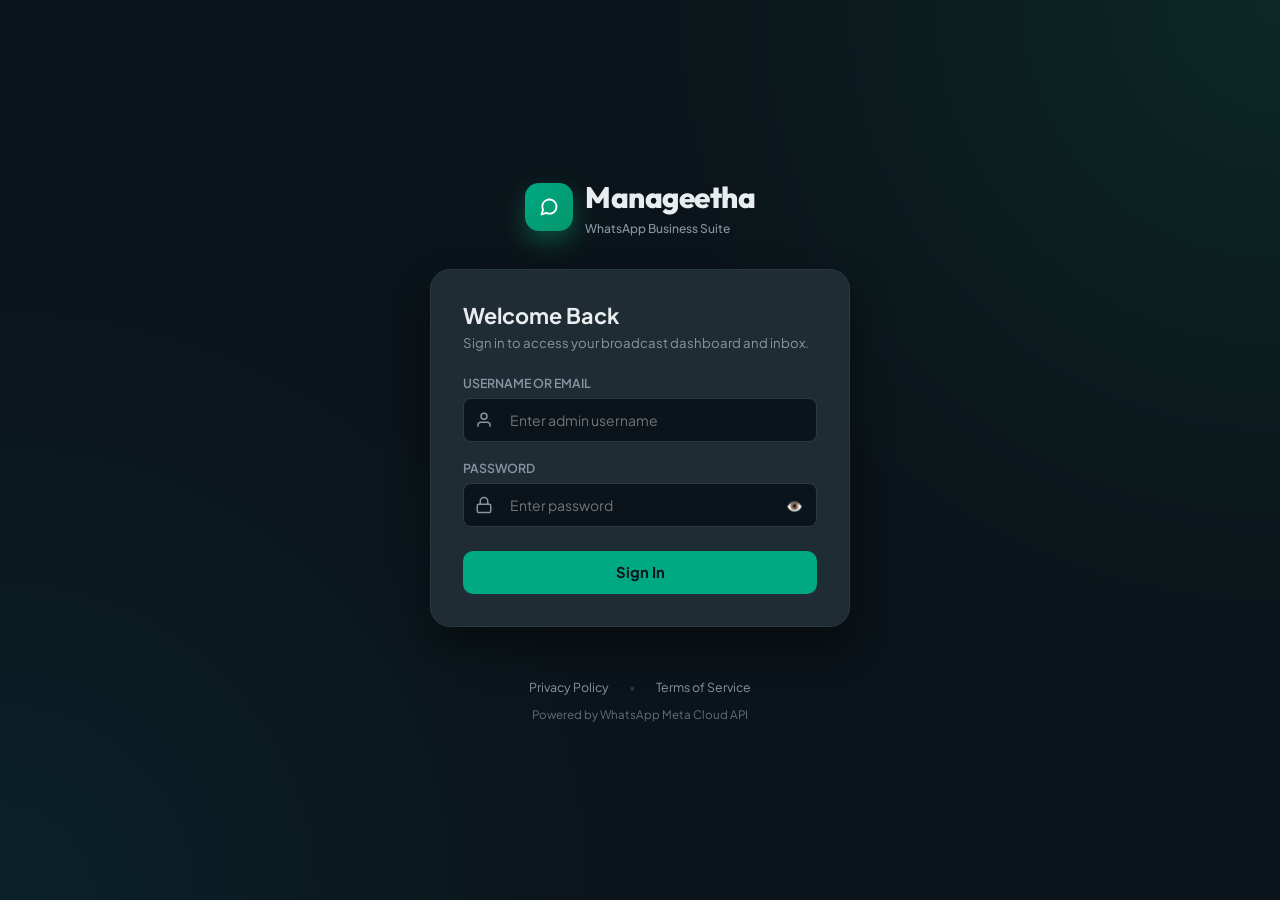
<file: login.html>
<!DOCTYPE html>
<html lang="en" data-theme="dark">
<head>
    <meta charset="UTF-8">
    <meta name="viewport" content="width=device-width, initial-scale=1.0">
    <title>Manageetha - Admin Login</title>
    <link rel="icon" type="image/png" href="/favicon.png">
    <link rel="preconnect" href="https://fonts.googleapis.com">
    <link rel="preconnect" href="https://fonts.gstatic.com" crossorigin>
    <link href="https://fonts.googleapis.com/css2?family=Outfit:wght@400;500;600;700;800&family=Plus+Jakarta+Sans:wght@400;500;600;700&display=swap" rel="stylesheet">
    <link rel="stylesheet" href="/app.css">
    <script>
        // Redirect to main app if already logged in
        if (localStorage.getItem('induio_token')) {
            window.location.href = '/';
        }
    </script>
</head>
<body style="margin: 0; min-height: 100vh; display: flex; align-items: center; justify-content: center; background: radial-gradient(circle at top right, rgba(16, 185, 129, 0.12), transparent 40%), radial-gradient(circle at bottom left, rgba(6, 182, 212, 0.08), transparent 40%), var(--bg-dark); font-family: 'Plus Jakarta Sans', sans-serif; padding: 1.5rem 1rem;">

    <div style="width: 100%; max-width: 420px; display: flex; flex-direction: column; align-items: center;">
        
        <!-- Brand Header Logo -->
        <div style="display: flex; align-items: center; gap: 0.75rem; margin-bottom: 2rem; text-decoration: none;">
            <div style="width: 48px; height: 48px; border-radius: 14px; background: linear-gradient(135deg, var(--primary), #059669); display: flex; align-items: center; justify-content: center; box-shadow: 0 10px 25px rgba(16, 185, 129, 0.35);">
                <svg viewBox="0 0 24 24" width="26" height="26" fill="none" stroke="#ffffff" stroke-width="2.2" stroke-linecap="round" stroke-linejoin="round">
                    <path d="M21 11.5a8.38 8.38 0 0 1-.9 3.8 8.5 8.5 0 0 1-7.6 4.7 8.38 8.38 0 0 1-3.8-.9L3 21l1.9-5.7a8.38 8.38 0 0 1-.9-3.8 8.5 8.5 0 0 1 4.7-7.6 8.38 8.38 0 0 1 3.8-.9h.5a8.48 8.48 0 0 1 8 8v.5z"></path>
                </svg>
            </div>
            <div>
                <h1 style="font-family: 'Outfit', sans-serif; font-size: 1.85rem; font-weight: 800; margin: 0; color: var(--text-main); letter-spacing: -0.5px;">Manageetha</h1>
                <span style="font-size: 0.75rem; color: var(--text-muted); font-weight: 500;">WhatsApp Business Suite</span>
            </div>
        </div>

        <!-- Login Card -->
        <div class="card" style="width: 100%; padding: 2rem; border-radius: 20px; background: var(--bg-card); border: 1px solid var(--border); box-shadow: 0 20px 40px rgba(0, 0, 0, 0.4); backdrop-filter: blur(12px);">
            
            <div style="margin-bottom: 1.5rem;">
                <h2 style="font-size: 1.35rem; font-weight: 700; margin: 0 0 0.35rem 0; color: var(--text-main);">Welcome Back</h2>
                <p style="margin: 0; font-size: 0.825rem; color: var(--text-muted);">Sign in to access your broadcast dashboard and inbox.</p>
            </div>

            <!-- Error Banner -->
            <div id="login-error-banner" style="display: none; padding: 0.65rem 0.85rem; background: rgba(239, 68, 68, 0.12); border: 1px solid rgba(239, 68, 68, 0.3); border-radius: 8px; color: #ef4444; font-size: 0.8rem; margin-bottom: 1.25rem; text-align: left;"></div>

            <!-- Login Form -->
            <form id="login-form">
                <div style="margin-bottom: 1.15rem; text-align: left;">
                    <label style="display: block; font-size: 0.775rem; font-weight: 600; color: var(--text-muted); margin-bottom: 0.4rem;">USERNAME OR EMAIL</label>
                    <div class="input-with-icon">
                        <svg viewBox="0 0 24 24" fill="none" stroke="currentColor" stroke-width="2"><path d="M20 21v-2a4 4 0 0 0-4-4H8a4 4 0 0 0-4 4v2"></path><circle cx="12" cy="7" r="4"></circle></svg>
                        <input type="text" id="login-username" placeholder="Enter admin username" required autocomplete="username">
                    </div>
                </div>

                <div style="margin-bottom: 1.5rem; text-align: left;">
                    <label style="display: block; font-size: 0.775rem; font-weight: 600; color: var(--text-muted); margin-bottom: 0.4rem;">PASSWORD</label>
                    <div class="input-with-icon" style="position: relative;">
                        <svg viewBox="0 0 24 24" fill="none" stroke="currentColor" stroke-width="2"><rect x="3" y="11" width="18" height="11" rx="2" ry="2"></rect><path d="M7 11V7a5 5 0 0 1 10 0v4"></path></svg>
                        <input type="password" id="login-password" placeholder="Enter password" required autocomplete="current-password">
                        <button type="button" id="btn-toggle-password" style="position: absolute; right: 12px; top: 50%; transform: translateY(-50%); background: none; border: none; color: var(--text-muted); cursor: pointer; font-size: 0.85rem; padding: 2px;" title="Toggle Password">👁️</button>
                    </div>
                </div>

                <button type="submit" id="btn-login-submit" class="btn primary" style="width: 100%; justify-content: center; padding: 0.8rem; font-size: 0.925rem; font-weight: 700; border-radius: 10px;">
                    Sign In
                </button>
            </form>
        </div>

        <!-- Privacy & Terms Footer Links below login card -->
        <div style="margin-top: 1.75rem; display: flex; align-items: center; justify-content: center; gap: 1.25rem; font-size: 0.775rem;">
            <a href="#" id="link-login-privacy" style="color: var(--text-muted); text-decoration: none; transition: color 0.2s;">Privacy Policy</a>
            <span style="color: var(--border);">•</span>
            <a href="#" id="link-login-terms" style="color: var(--text-muted); text-decoration: none; transition: color 0.2s;">Terms of Service</a>
        </div>
        
        <div style="margin-top: 0.75rem; font-size: 0.725rem; color: var(--text-muted); opacity: 0.7;">
            Powered by WhatsApp Meta Cloud API
        </div>

    </div>

    <!-- Privacy Policy Modal -->
    <div id="login-privacy-modal" class="modal-overlay hidden" style="z-index: 10000; background: rgba(0,0,0,0.8); backdrop-filter: blur(8px);">
        <div class="modal-content card" style="max-width: 540px; width: 92%; padding: 1.5rem; border-radius: 16px; background: var(--bg-card); border: 1px solid var(--border); text-align: left; max-height: 80vh; overflow-y: auto;">
            <div style="display: flex; justify-content: space-between; align-items: center; margin-bottom: 1rem; border-bottom: 1px solid var(--border); padding-bottom: 0.5rem;">
                <h3 style="margin: 0; color: var(--text-main);">🔒 Privacy Policy</h3>
                <button type="button" id="btn-close-privacy-modal" style="background: none; border: none; color: var(--text-muted); cursor: pointer; font-size: 1.1rem;">✕</button>
            </div>
            <p style="font-size: 0.825rem; color: var(--text-muted); line-height: 1.5;">Manageetha operates as a WhatsApp Cloud API business management suite. All customer contact details, messages, and broadcast lists are stored securely in your private database. We strictly comply with Meta WhatsApp Cloud API policies and data protection guidelines.</p>
        </div>
    </div>

    <!-- Terms of Service Modal -->
    <div id="login-terms-modal" class="modal-overlay hidden" style="z-index: 10000; background: rgba(0,0,0,0.8); backdrop-filter: blur(8px);">
        <div class="modal-content card" style="max-width: 540px; width: 92%; padding: 1.5rem; border-radius: 16px; background: var(--bg-card); border: 1px solid var(--border); text-align: left; max-height: 80vh; overflow-y: auto;">
            <div style="display: flex; justify-content: space-between; align-items: center; margin-bottom: 1rem; border-bottom: 1px solid var(--border); padding-bottom: 0.5rem;">
                <h3 style="margin: 0; color: var(--text-main);">📋 Terms of Service</h3>
                <button type="button" id="btn-close-terms-modal" style="background: none; border: none; color: var(--text-muted); cursor: pointer; font-size: 1.1rem;">✕</button>
            </div>
            <p style="font-size: 0.825rem; color: var(--text-muted); line-height: 1.5;">By accessing this service, you agree to comply with the <a href="https://www.whatsapp.com/legal/business-terms/?lang=en_GB" target="_blank" rel="noopener" style="color: var(--primary); text-decoration: underline;">WhatsApp Business Terms of Service</a>. Messaging must be initiated only with explicit customer consent. Spambot activity and non-compliant broadcasting are strictly prohibited.</p>
        </div>
    </div>

    <script>
        // Password toggle
        const toggleBtn = document.getElementById('btn-toggle-password');
        const passInput = document.getElementById('login-password');
        toggleBtn.addEventListener('click', () => {
            const type = passInput.type === 'password' ? 'text' : 'password';
            passInput.type = type;
            toggleBtn.textContent = type === 'password' ? '👁️' : '🙈';
        });

        // Modals
        const privacyModal = document.getElementById('login-privacy-modal');
        const termsModal = document.getElementById('login-terms-modal');

        document.getElementById('link-login-privacy').addEventListener('click', (e) => {
            e.preventDefault();
            privacyModal.classList.remove('hidden');
        });
        document.getElementById('link-login-terms').addEventListener('click', (e) => {
            e.preventDefault();
            termsModal.classList.remove('hidden');
        });

        document.getElementById('btn-close-privacy-modal').addEventListener('click', () => privacyModal.classList.add('hidden'));
        document.getElementById('btn-close-terms-modal').addEventListener('click', () => termsModal.classList.add('hidden'));

        // Login Submit Form
        document.getElementById('login-form').addEventListener('submit', async (e) => {
            e.preventDefault();
            const username = document.getElementById('login-username').value.trim();
            const password = document.getElementById('login-password').value;
            const errorBanner = document.getElementById('login-error-banner');
            const submitBtn = document.getElementById('btn-login-submit');

            errorBanner.style.display = 'none';
            submitBtn.disabled = true;
            submitBtn.innerHTML = '<span class="spinner"></span> Signing In...';

            try {
                const res = await fetch('/api/auth?action=login', {
                    method: 'POST',
                    headers: { 'Content-Type': 'application/json' },
                    body: JSON.stringify({ username, password })
                });

                const data = await res.json();

                if (data.success) {
                    localStorage.setItem('induio_token', data.token);
                    localStorage.setItem('induio_user', JSON.stringify(data.user));
                    window.location.href = '/';
                } else {
                    errorBanner.textContent = `⚠️ ${data.error || 'Login failed'}`;
                    errorBanner.style.display = 'block';
                }
            } catch (err) {
                errorBanner.textContent = `⚠️ Network Error: ${err.message}`;
                errorBanner.style.display = 'block';
            } finally {
                submitBtn.disabled = false;
                submitBtn.innerHTML = 'Sign In';
            }
        });
    </script>
</body>
</html>
</file>
<file: app.css>
:root {
    --primary: #00a884;
    --primary-dark: #008f6f;
    --primary-light: rgba(0, 168, 132, 0.12);
    --bg-dark: #0b141a;
    --bg-sidebar: #111b21;
    --bg-card: #202c33;
    --bg-chat: #0b141a;
    --bubble-out: #005c4b;
    --bubble-out-text: #e9edef;
    --bubble-in: #202c33;
    --bubble-in-text: #e9edef;
    --text-main: #e9edef;
    --text-muted: #8696a0;
    --border: #2a3942;
    --error: #f15c6d;
    --warning: #f7b928;
    --tick-read: #53bdeb;
    --tick-sent: #8696a0;
    --shadow: 0 4px 16px rgba(0, 0, 0, 0.25);
    --radius: 12px;
}

[data-theme="light"] {
    --primary: #00a884;
    --primary-dark: #008f6f;
    --primary-light: rgba(0, 168, 132, 0.08);
    --bg-dark: #f0f2f5;
    --bg-sidebar: #ffffff;
    --bg-card: #ffffff;
    --bg-chat: #efeae2;
    --bubble-out: #d9fdd3;
    --bubble-out-text: #111b21;
    --bubble-in: #ffffff;
    --bubble-in-text: #111b21;
    --text-main: #111b21;
    --text-muted: #667781;
    --border: #e9edef;
    --error: #ea0038;
    --warning: #e69500;
    --tick-read: #53bdeb;
    --tick-sent: #667781;
    --shadow: 0 2px 10px rgba(0, 0, 0, 0.06);
    color-scheme: light;
}

* {
    box-sizing: border-box;
    margin: 0;
    padding: 0;
    font-family: 'Plus Jakarta Sans', -apple-system, BlinkMacSystemFont, "Segoe UI", Roboto, sans-serif;
}

body {
    background: var(--bg-dark);
    color: var(--text-main);
    height: 100vh;
    overflow: hidden;
    transition: background 0.25s ease, color 0.25s ease;
}

/* Base SVG sizing reset - prevents massive icon explosion */
svg {
    width: 20px;
    height: 20px;
    flex-shrink: 0;
}

/* Custom Scrollbar */
::-webkit-scrollbar {
    width: 6px;
    height: 6px;
}

::-webkit-scrollbar-track {
    background: transparent;
}

::-webkit-scrollbar-thumb {
    background: var(--border);
    border-radius: 4px;
}

::-webkit-scrollbar-thumb:hover {
    background: var(--text-muted);
}

.layout {
    display: flex;
    height: 100vh;
}

/* Sidebar Navigation */
.sidebar {
    width: 260px;
    background: var(--bg-sidebar);
    border-right: 1px solid var(--border);
    padding: 1.5rem 1rem;
    display: flex;
    flex-direction: column;
    flex-shrink: 0;
    z-index: 20;
}

.sidebar-header {
    display: flex;
    justify-content: space-between;
    align-items: center;
    margin-bottom: 2rem;
    padding: 0 0.5rem;
}

.logo {
    display: flex;
    align-items: center;
    gap: 0.75rem;
}

.logo-icon {
    width: 34px;
    height: 34px;
    border-radius: 10px;
    background: linear-gradient(135deg, #25D366, #128C7E);
    padding: 3px;
    display: flex;
    align-items: center;
    justify-content: center;
    box-shadow: 0 4px 12px rgba(37, 211, 102, 0.3);
}

.logo-icon img {
    width: 100%;
    height: 100%;
    object-fit: cover;
    border-radius: 7px;
}

.logo-text {
    font-size: 1.35rem;
    font-weight: 700;
    color: var(--text-main);
    letter-spacing: -0.5px;
}

.icon-btn {
    background: transparent;
    border: none;
    color: var(--text-muted);
    width: 36px;
    height: 36px;
    border-radius: 8px;
    display: flex;
    align-items: center;
    justify-content: center;
    cursor: pointer;
    transition: all 0.2s;
}

.icon-btn svg {
    width: 20px;
    height: 20px;
}

.icon-btn:hover {
    background: var(--primary-light);
    color: var(--primary);
}

[data-theme="dark"] .theme-icon-light {
    display: none;
}

[data-theme="dark"] .theme-icon-dark {
    display: block;
}

[data-theme="light"] .theme-icon-light {
    display: block;
}

[data-theme="light"] .theme-icon-dark {
    display: none;
}

.mobile-only {
    display: none;
}

#sidebar-nav {
    display: flex;
    flex-direction: column;
    gap: 0.35rem;
    flex: 1;
}

.nav-item {
    display: flex;
    align-items: center;
    gap: 0.85rem;
    padding: 0.75rem 1rem;
    color: var(--text-muted);
    text-decoration: none;
    border-radius: 10px;
    font-weight: 500;
    font-size: 0.925rem;
    transition: all 0.2s ease;
    position: relative;
}

.nav-item svg {
    width: 20px;
    height: 20px;
    flex-shrink: 0;
}

.nav-item:hover {
    background: var(--primary-light);
    color: var(--text-main);
}

.nav-item.active {
    background: var(--primary-light);
    color: var(--primary);
    font-weight: 600;
}

.nav-item.active::before {
    content: '';
    position: absolute;
    left: 0;
    top: 20%;
    bottom: 20%;
    width: 4px;
    background: var(--primary);
    border-radius: 0 4px 4px 0;
}

.badge-count {
    margin-left: auto;
    background: var(--primary);
    color: #0b141a;
    font-size: 0.725rem;
    font-weight: 700;
    padding: 0.15rem 0.5rem;
    border-radius: 12px;
}

.sidebar-footer {
    padding-top: 1rem;
    border-top: 1px solid var(--border);
}

.system-status {
    display: flex;
    align-items: center;
    gap: 0.5rem;
    font-size: 0.75rem;
    color: var(--text-muted);
    padding: 0.5rem;
}

.status-dot {
    width: 8px;
    height: 8px;
    border-radius: 50%;
    background: #10b981;
    box-shadow: 0 0 8px #10b981;
}

/* Main Content */
.content {
    flex: 1;
    overflow-y: auto;
    padding: 2rem 2.5rem;
}

.view {
    display: none;
    animation: fadeIn 0.25s ease-out;
}

.view.active {
    display: block;
}

@keyframes fadeIn {
    from {
        opacity: 0;
        transform: translateY(6px);
    }

    to {
        opacity: 1;
        transform: translateY(0);
    }
}

.page-header {
    display: flex;
    justify-content: space-between;
    align-items: flex-end;
    margin-bottom: 2rem;
}

.page-header h1 {
    font-size: 1.75rem;
    font-weight: 700;
    letter-spacing: -0.5px;
}

.page-header .subtitle {
    color: var(--text-muted);
    font-size: 0.9rem;
    margin-top: 0.25rem;
}

.header-actions {
    display: flex;
    gap: 0.75rem;
}

/* Cards & Widgets */
.card {
    background: var(--bg-card);
    border-radius: var(--radius);
    padding: 1.5rem;
    border: 1px solid var(--border);
    box-shadow: var(--shadow);
    margin-bottom: 1.5rem;
}

/* Stats Grid */
.stats-grid {
    display: grid;
    grid-template-columns: repeat(auto-fit, minmax(220px, 1fr));
    gap: 1.25rem;
    margin-bottom: 1.75rem;
}

.stat-card {
    display: flex;
    align-items: center;
    gap: 1.25rem;
    padding: 1.25rem 1.5rem;
    margin-bottom: 0;
    transition: transform 0.2s, border-color 0.2s;
}

.stat-card:hover {
    transform: translateY(-2px);
    border-color: var(--primary);
}

.stat-icon {
    width: 48px;
    height: 48px;
    border-radius: 12px;
    display: flex;
    align-items: center;
    justify-content: center;
    flex-shrink: 0;
}

.stat-icon svg {
    width: 24px;
    height: 24px;
}

.icon-emerald {
    background: rgba(16, 185, 129, 0.15);
    color: #10b981;
}

.icon-teal {
    background: rgba(20, 184, 166, 0.15);
    color: #14b8a6;
}

.icon-blue {
    background: rgba(59, 130, 246, 0.15);
    color: #3b82f6;
}

.stat-info h3 {
    font-size: 0.8rem;
    color: var(--text-muted);
    font-weight: 500;
    text-transform: uppercase;
    letter-spacing: 0.5px;
}

.stat-info p {
    font-size: 1.75rem;
    font-weight: 700;
    margin-top: 0.2rem;
    color: var(--text-main);
}

/* Dashboard Widgets */
.dashboard-widgets {
    display: grid;
    grid-template-columns: repeat(auto-fit, minmax(320px, 1fr));
    gap: 1.5rem;
}

.widget-header {
    display: flex;
    justify-content: space-between;
    align-items: center;
    margin-bottom: 1.25rem;
    padding-bottom: 0.75rem;
    border-bottom: 1px solid var(--border);
}

.widget-header h3 {
    font-size: 1rem;
    font-weight: 600;
}

.dash-list {
    display: flex;
    flex-direction: column;
    gap: 0.75rem;
}

.dash-list-item {
    background: var(--bg-dark);
    padding: 0.85rem 1rem;
    border-radius: 8px;
    font-size: 0.875rem;
    border: 1px solid var(--border);
    display: flex;
    align-items: center;
    gap: 0.85rem;
    cursor: pointer;
    transition: background 0.2s;
}

.dash-list-item:hover {
    background: var(--primary-light);
}

.dash-list-item .avatar-mini {
    width: 36px;
    height: 36px;
    border-radius: 50%;
    background: var(--primary-dark);
    color: #fff;
    display: flex;
    align-items: center;
    justify-content: center;
    font-weight: 600;
    font-size: 0.85rem;
    flex-shrink: 0;
}

.dash-list-item-content strong {
    display: block;
    color: var(--text-main);
    font-size: 0.875rem;
}

.dash-list-item-content p {
    color: var(--text-muted);
    font-size: 0.775rem;
    margin-top: 0.15rem;
}

.dash-media-grid {
    display: grid;
    grid-template-columns: repeat(2, 1fr);
    gap: 0.75rem;
}

.dash-media-card {
    height: 95px;
    border-radius: 8px;
    overflow: hidden;
    background: #000;
    border: 1px solid var(--border);
    position: relative;
}

.dash-media-card img,
.dash-media-card video {
    width: 100%;
    height: 100%;
    object-fit: cover;
}

/* Buttons */
.btn {
    display: inline-flex;
    align-items: center;
    justify-content: center;
    gap: 0.5rem;
    padding: 0.65rem 1.25rem;
    border: none;
    border-radius: 8px;
    font-size: 0.875rem;
    font-weight: 600;
    cursor: pointer;
    transition: all 0.2s ease;
    text-decoration: none;
}

.btn.primary {
    background: var(--primary);
    color: #0b141a;
}

.btn.primary:hover {
    background: var(--primary-dark);
    color: #ffffff;
}

.btn.secondary {
    background: transparent;
    border: 1px solid var(--border);
    color: var(--text-main);
}

.btn.secondary:hover {
    background: var(--primary-light);
    border-color: var(--primary);
}

.btn.danger {
    background: rgba(241, 92, 109, 0.12);
    color: var(--error);
    border: 1px solid transparent;
}

.btn.danger:hover {
    background: var(--error);
    color: #fff;
}

.btn.sm {
    padding: 0.35rem 0.75rem;
    font-size: 0.775rem;
}

.btn.icon-only {
    padding: 0.4rem;
    min-width: 32px;
    height: 32px;
}

.btn.icon-btn-round {
    width: 44px;
    height: 44px;
    border-radius: 50%;
    padding: 0;
    flex-shrink: 0;
    background: var(--primary);
    color: #ffffff;
    display: flex;
    align-items: center;
    justify-content: center;
    box-shadow: 0 3px 10px rgba(0, 168, 132, 0.35);
    transition: transform 0.2s ease, background 0.2s ease;
    border: none;
}

.btn.icon-btn-round svg {
    width: 20px;
    height: 20px;
    color: #ffffff;
    stroke: #ffffff;
    fill: none;
}

.btn.icon-btn-round:hover {
    transform: scale(1.08);
    background: var(--primary-dark);
}

.btn:disabled {
    opacity: 0.6;
    cursor: not-allowed;
}

.w-full {
    width: 100%;
}

/* Form Controls */
.form-inline {
    display: flex;
    gap: 1rem;
    align-items: center;
    flex-wrap: wrap;
}

.input-with-icon {
    position: relative;
    display: flex;
    align-items: center;
}

.input-with-icon svg {
    position: absolute;
    left: 12px;
    width: 18px !important;
    height: 18px !important;
    color: var(--text-muted);
    pointer-events: none;
}

.input-with-icon input {
    padding-left: 2.85rem !important;
}

.flex-1 {
    flex: 1;
    min-width: 220px;
}

input:not([type="radio"]):not([type="checkbox"]),
select,
textarea {
    width: 100%;
    padding: 0.75rem 1rem;
    border-radius: 8px;
    border: 1px solid var(--border);
    background: var(--bg-dark);
    color: var(--text-main);
    font-size: 0.875rem;
    outline: none;
    transition: border-color 0.2s;
    box-sizing: border-box;
}

select {
    appearance: auto;
    height: 42px;
}

input[type="radio"],
input[type="checkbox"] {
    width: 18px !important;
    height: 18px !important;
    min-width: 18px !important;
    min-height: 18px !important;
    max-width: 18px !important;
    max-height: 18px !important;
    padding: 0 !important;
    margin: 0 !important;
    flex-shrink: 0 !important;
    cursor: pointer;
    accent-color: var(--primary) !important;
    border: none !important;
    background: transparent !important;
    box-shadow: none !important;
}

input:focus,
select:focus,
textarea:focus {
    border-color: var(--primary);
}

.form-group {
    margin-bottom: 1.25rem;
}

.form-group label {
    display: block;
    margin-bottom: 0.5rem;
    font-size: 0.85rem;
    font-weight: 600;
    color: var(--text-muted);
}

/* Toolbar & Search Box */
.toolbar-card {
    padding: 1rem 1.25rem;
    display: flex;
    justify-content: space-between;
    align-items: center;
    gap: 1rem;
    flex-wrap: wrap;
}

.search-box {
    position: relative;
    display: flex;
    align-items: center;
    flex: 1;
    min-width: 220px;
}

.search-box svg {
    position: absolute;
    left: 12px;
    width: 18px !important;
    height: 18px !important;
    color: var(--text-muted);
    pointer-events: none;
}

.search-box input {
    padding-left: 2.85rem !important;
    background: var(--bg-dark);
}

.search-box.sm input {
    padding: 0.5rem 1rem 0.5rem 2.85rem !important;
    font-size: 0.825rem;
}

.pagination-area {
    display: flex;
    align-items: center;
    gap: 1rem;
}

.pagination-info {
    font-size: 0.85rem;
    color: var(--text-muted);
}

.pagination-controls {
    display: flex;
    gap: 0.4rem;
}

/* Table Styling */
.table-responsive {
    overflow-x: auto;
    width: 100%;
}

table {
    width: 100%;
    border-collapse: collapse;
    min-width: 600px;
}

th,
td {
    padding: 1rem 1.25rem;
    text-align: left;
    border-bottom: 1px solid var(--border);
    vertical-align: middle;
}

th {
    font-weight: 600;
    color: var(--text-muted);
    font-size: 0.8rem;
    text-transform: uppercase;
    letter-spacing: 0.5px;
}

td {
    font-size: 0.875rem;
}

tr:hover td {
    background: rgba(0, 168, 132, 0.03);
}

.user-cell {
    display: flex;
    align-items: center;
    gap: 0.85rem;
}

.user-avatar {
    width: 36px;
    height: 36px;
    border-radius: 50%;
    background: linear-gradient(135deg, var(--primary), var(--primary-dark));
    color: #ffffff;
    font-weight: 700;
    font-size: 0.85rem;
    display: flex;
    align-items: center;
    justify-content: center;
    flex-shrink: 0;
}

/* Templates Grid & Cards */
.grid {
    display: grid;
    grid-template-columns: repeat(auto-fill, minmax(280px, 1fr));
    gap: 1.25rem;
}

.template-card {
    background: var(--bg-card);
    border: 1px solid var(--border);
    padding: 1.25rem;
    border-radius: var(--radius);
    box-shadow: var(--shadow);
    transition: transform 0.2s, border-color 0.2s;
    display: flex;
    flex-direction: column;
    justify-content: space-between;
}

.template-card:hover {
    transform: translateY(-2px);
    border-color: var(--primary);
}

.template-card h4 {
    color: var(--primary);
    font-size: 0.95rem;
    margin-bottom: 0.5rem;
    word-break: break-word;
    overflow-wrap: break-word;
    line-height: 1.35;
}

.template-card .lang {
    font-size: 0.725rem;
    font-weight: 600;
    color: var(--text-muted);
    background: var(--bg-dark);
    padding: 0.2rem 0.6rem;
    border-radius: 4px;
    display: inline-block;
    margin-bottom: 0.5rem;
}

/* Custom Select Dropdown */
.custom-select {
    position: relative;
    width: 100%;
}

.select-box {
    padding: 0.75rem 1rem;
    border-radius: 8px;
    border: 1px solid var(--border);
    background: var(--bg-dark);
    cursor: pointer;
    color: var(--text-main);
    font-size: 0.875rem;
    display: flex;
    align-items: center;
    justify-content: space-between;
}

.select-box::after {
    content: '▾';
    font-size: 0.85rem;
    color: var(--text-muted);
}

.options-container {
    display: none;
    flex-direction: column;
    position: absolute;
    top: calc(100% + 4px);
    left: 0;
    right: 0;
    background: var(--bg-card);
    border: 1px solid var(--border);
    border-radius: 8px;
    z-index: 999;
    max-height: 520px;
    overflow: hidden;
    box-shadow: 0 14px 28px rgba(0, 0, 0, 0.4), 0 10px 10px rgba(0, 0, 0, 0.3);
}

.options-container.active {
    display: flex;
}

#bc-target-list {
    max-height: 240px;
    min-height: 120px;
    overflow-y: auto;
    overflow-x: hidden;
    flex: 1;
}

.option-item {
    display: flex;
    align-items: center;
    justify-content: space-between;
    gap: 0.6rem;
    padding: 0.55rem 0.85rem;
    font-size: 0.85rem;
    cursor: pointer;
    color: var(--text-main);
    border-bottom: 1px solid rgba(255, 255, 255, 0.05);
    transition: background 0.15s ease;
}

.option-item:hover {
    background: var(--primary-light);
}

.select-all-item {
    border-bottom: 1px solid var(--border);
    background: var(--bg-card);
    flex-shrink: 0;
}

.select-all-item strong {
    flex: 1;
    font-size: 0.825rem;
    color: var(--text-main);
}

.bc-customer-row {
    display: flex;
    align-items: center;
    justify-content: space-between;
    gap: 0.6rem;
    padding: 0.5rem 0.85rem;
}

.bc-cust-left {
    display: flex;
    align-items: center;
    gap: 0.5rem;
    flex: 1;
    min-width: 0;
}

.bc-cust-cb {
    width: 16px;
    height: 16px;
    accent-color: var(--primary);
    cursor: pointer;
    flex: none !important;
    flex-shrink: 0 !important;
    margin: 0;
}

.bc-sr-badge {
    font-family: ui-monospace, SFMono-Regular, Menlo, Monaco, Consolas, monospace;
    font-size: 0.72rem;
    font-weight: 700;
    color: var(--primary);
    background: rgba(0, 168, 132, 0.12);
    border: 1px solid rgba(0, 168, 132, 0.3);
    border-radius: 4px;
    padding: 1px 6px;
    min-width: 36px;
    height: 22px;
    display: inline-flex;
    align-items: center;
    justify-content: center;
    flex: none !important;
    flex-shrink: 0 !important;
    flex-grow: 0 !important;
    width: auto !important;
    box-sizing: border-box;
    white-space: nowrap;
}

.bc-cust-meta {
    display: flex;
    align-items: baseline;
    gap: 0.35rem;
    flex: 1;
    min-width: 0;
    overflow: hidden;
}

.bc-cust-name {
    font-weight: 600;
    color: var(--text-main);
    font-size: 0.825rem;
    white-space: nowrap;
    overflow: hidden;
    text-overflow: ellipsis;
    flex: 0 1 auto;
}

.bc-cust-phone {
    font-size: 0.75rem;
    color: var(--text-muted);
    font-family: ui-monospace, SFMono-Regular, monospace;
    white-space: nowrap;
    flex: none !important;
    flex-shrink: 0 !important;
}

.bc-target-footer {
    padding: 0.5rem 0.75rem;
    background: var(--bg-sidebar);
    border-top: 1px solid var(--border);
    display: flex;
    justify-content: space-between;
    align-items: center;
    flex-shrink: 0;
}

/* Broadcast File Dropzone */
.file-dropzone {
    border: 2px dashed var(--border);
    border-radius: 8px;
    padding: 1.5rem;
    text-align: center;
    cursor: pointer;
    color: var(--text-muted);
    transition: all 0.2s;
    display: flex;
    flex-direction: column;
    align-items: center;
    gap: 0.5rem;
}

.file-dropzone svg {
    width: 32px;
    height: 32px;
    color: var(--primary);
}

.file-dropzone:hover {
    border-color: var(--primary);
    background: var(--primary-light);
}

.status-banner {
    margin-top: 1rem;
    font-size: 0.875rem;
    font-weight: 600;
}

/* WhatsApp Inbox Layout */
.inbox-wrapper {
    display: flex;
    height: calc(100vh - 120px);
    gap: 1rem;
    margin-top: -0.5rem;
}

.inbox-sidebar-panel {
    width: 340px;
    background: var(--bg-sidebar);
    border-radius: var(--radius);
    border: 1px solid var(--border);
    display: flex;
    flex-direction: column;
    overflow: hidden;
    flex-shrink: 0;
}

.inbox-sidebar-header {
    padding: 1rem 1.25rem;
    border-bottom: 1px solid var(--border);
}

.inbox-sidebar-header h2 {
    font-size: 1.25rem;
    font-weight: 700;
    margin-bottom: 0.75rem;
}

.inbox-contacts-list {
    flex: 1;
    overflow-y: auto;
}

.inbox-contact-card {
    display: flex;
    align-items: center;
    gap: 1rem;
    padding: 0.85rem 1.25rem;
    border-bottom: 1px solid var(--border);
    cursor: pointer;
    transition: background 0.2s;
}

.inbox-contact-card:hover,
.inbox-contact-card.active {
    background: var(--primary-light);
}

.inbox-contact-card .contact-avatar {
    width: 44px;
    height: 44px;
    border-radius: 50%;
    background: linear-gradient(135deg, #10b981, #047857);
    color: #ffffff;
    font-weight: 700;
    font-size: 1.1rem;
    display: flex;
    align-items: center;
    justify-content: center;
    flex-shrink: 0;
}

.inbox-contact-card .contact-details {
    flex: 1;
    min-width: 0;
}

.inbox-contact-card .contact-name {
    font-weight: 600;
    font-size: 0.925rem;
    color: var(--text-main);
    white-space: nowrap;
    overflow: hidden;
    text-overflow: ellipsis;
}

.inbox-contact-card .contact-phone {
    font-size: 0.775rem;
    color: var(--text-muted);
    margin-top: 0.15rem;
}

.inbox-chat-panel {
    flex: 1;
    display: flex;
    flex-direction: column;
    padding: 0;
    overflow: hidden;
    margin-bottom: 0;
}

.chat-header-bar {
    padding: 0.65rem 1rem;
    background: var(--bg-sidebar);
    border-bottom: 1px solid var(--border);
    display: flex;
    align-items: center;
    gap: 0.65rem;
}

.chat-header-bar .chat-avatar {
    width: 36px;
    height: 36px;
    border-radius: 50%;
    background: var(--primary);
    color: #0b141a;
    font-weight: 700;
    font-size: 0.9rem;
    display: flex;
    align-items: center;
    justify-content: center;
    flex-shrink: 0;
}

.chat-header-info {
    flex: 1;
    min-width: 0;
}

.chat-title-row {
    display: flex;
    align-items: center;
    gap: 0.4rem;
    flex-wrap: wrap;
}

.chat-header-info h3 {
    font-size: 0.925rem;
    font-weight: 600;
    white-space: nowrap;
    overflow: hidden;
    text-overflow: ellipsis;
    margin: 0;
}

.chat-header-info p {
    font-size: 0.725rem;
    color: var(--text-muted);
    white-space: nowrap;
    overflow: hidden;
    text-overflow: ellipsis;
    margin: 0.1rem 0 0 0;
}

.chat-menu-container {
    position: relative;
    margin-left: auto;
    flex-shrink: 0;
}

.chat-dropdown-menu {
    position: absolute;
    top: calc(100% + 6px);
    right: 0;
    background: var(--bg-sidebar);
    border: 1px solid var(--border);
    border-radius: 8px;
    box-shadow: 0 4px 16px rgba(0, 0, 0, 0.3);
    z-index: 1000;
    min-width: 170px;
    padding: 0.35rem 0;
    display: flex;
    flex-direction: column;
}

.chat-dropdown-menu.hidden {
    display: none;
}

.chat-dropdown-menu .dropdown-item {
    display: flex;
    align-items: center;
    width: 100%;
    padding: 0.6rem 0.85rem;
    background: transparent;
    border: none;
    color: var(--text-main);
    font-size: 0.825rem;
    font-weight: 500;
    cursor: pointer;
    text-align: left;
    transition: background 0.15s ease;
}

.chat-dropdown-menu .dropdown-item:hover {
    background: var(--bg-hover);
    color: var(--primary);
}

.window-badge {
    font-size: 0.725rem;
    font-weight: 600;
    padding: 0.25rem 0.65rem;
    border-radius: 12px;
    transition: all 0.2s ease;
    display: inline-flex;
    align-items: center;
    line-height: 1.2;
}

.window-badge.active {
    background: rgba(16, 185, 129, 0.15);
    color: #10b981;
    border: 1px solid rgba(16, 185, 129, 0.3);
}

.window-badge.expired {
    background: rgba(239, 68, 68, 0.15);
    color: #ef4444;
    border: 1px solid rgba(239, 68, 68, 0.3);
}

.chat-messages-body {
    flex: 1;
    overflow-y: auto;
    padding: 1.5rem;
    background: var(--bg-chat);
    display: flex;
    flex-direction: column;
    gap: 0.75rem;
}

/* WhatsApp Message Bubbles */
.msg-row {
    display: flex;
    flex-direction: column;
    margin-bottom: 0.25rem;
}

.msg-row.outbound {
    align-items: flex-end;
}

.msg-row.inbound {
    align-items: flex-start;
}

.message-bubble {
    max-width: 65%;
    padding: 0.65rem 1rem;
    border-radius: 12px;
    font-size: 0.9rem;
    line-height: 1.45;
    position: relative;
    word-break: break-word;
    box-shadow: 0 1px 2px rgba(0, 0, 0, 0.15);
}

.message-bubble.outbound {
    background: var(--bubble-out);
    color: var(--bubble-out-text);
    border-bottom-right-radius: 2px;
}

.message-bubble.inbound {
    background: var(--bubble-in);
    color: var(--bubble-in-text);
    border-bottom-left-radius: 2px;
    border: 1px solid var(--border);
}

.msg-meta {
    display: flex;
    align-items: center;
    justify-content: flex-end;
    gap: 0.35rem;
    margin-top: 0.25rem;
    font-size: 0.68rem;
    color: var(--text-muted);
}

.tick-icon {
    font-weight: bold;
}

.tick-read {
    color: var(--tick-read);
}

.tick-sent {
    color: var(--tick-sent);
}

/* WhatsApp Template Message Bubbles in Inbox */
.message-bubble.chat-tpl-bubble {
    max-width: 80%;
    padding: 0;
    overflow: hidden;
    border-radius: 12px;
    display: flex;
    flex-direction: column;
}

@media (min-width: 768px) {
    .message-bubble.chat-tpl-bubble {
        max-width: 420px;
    }
}

.chat-tpl-badge {
    display: flex;
    align-items: center;
    gap: 0.35rem;
    padding: 0.35rem 0.75rem;
    font-size: 0.68rem;
    font-weight: 600;
    text-transform: uppercase;
    letter-spacing: 0.5px;
    background: rgba(0, 0, 0, 0.04);
    color: var(--text-muted);
    border-bottom: 1px solid rgba(0, 0, 0, 0.05);
}

[data-theme="dark"] .chat-tpl-badge {
    background: rgba(255, 255, 255, 0.04);
    border-bottom-color: rgba(255, 255, 255, 0.06);
}

.chat-tpl-header-media {
    position: relative;
    width: 100%;
    max-height: 220px;
    overflow: hidden;
    cursor: pointer;
    background: rgba(0, 0, 0, 0.05);
}

.chat-tpl-header-media img {
    width: 100%;
    max-height: 220px;
    object-fit: cover;
    display: block;
    transition: transform 0.2s ease;
}

.chat-tpl-header-media:hover img {
    transform: scale(1.02);
}

.chat-tpl-zoom-badge {
    position: absolute;
    bottom: 8px;
    right: 8px;
    background: rgba(0, 0, 0, 0.65);
    color: #fff;
    font-size: 0.68rem;
    font-weight: 600;
    padding: 0.2rem 0.5rem;
    border-radius: 12px;
    display: flex;
    align-items: center;
    gap: 0.3rem;
    backdrop-filter: blur(4px);
    pointer-events: none;
    opacity: 0.85;
}

.chat-tpl-header-media.video video {
    width: 100%;
    max-height: 240px;
    display: block;
    background: #000;
}

.chat-tpl-header-text {
    padding: 0.6rem 0.85rem 0.2rem 0.85rem;
    font-size: 0.95rem;
    font-weight: 700;
    color: var(--text-main);
}

.chat-tpl-body {
    padding: 0.65rem 0.85rem 0.35rem 0.85rem;
    font-size: 0.88rem;
    line-height: 1.48;
    color: var(--text-main);
    word-break: break-word;
    white-space: normal;
}

.chat-tpl-footer {
    padding: 0 0.85rem 0.4rem 0.85rem;
    font-size: 0.73rem;
    color: var(--text-muted);
    font-style: italic;
}

.chat-tpl-buttons {
    display: flex;
    flex-direction: column;
    border-top: 1px solid rgba(0, 0, 0, 0.07);
    margin-top: 0.35rem;
}

[data-theme="dark"] .chat-tpl-buttons {
    border-top-color: rgba(255, 255, 255, 0.08);
}

.chat-tpl-btn {
    display: flex;
    align-items: center;
    justify-content: center;
    gap: 0.45rem;
    padding: 0.55rem 0.75rem;
    font-size: 0.82rem;
    font-weight: 600;
    color: #10b981;
    border-bottom: 1px solid rgba(0, 0, 0, 0.05);
    background: rgba(255, 255, 255, 0.4);
    cursor: default;
    user-select: none;
}

[data-theme="dark"] .chat-tpl-btn {
    color: #34d399;
    background: rgba(255, 255, 255, 0.03);
    border-bottom-color: rgba(255, 255, 255, 0.05);
}

.chat-tpl-btn:last-child {
    border-bottom: none;
}

.chat-tpl-bubble .msg-meta {
    padding: 0.25rem 0.75rem 0.5rem 0.75rem;
    margin-top: 0;
}

/* Regular Media Bubble in Chat */
.message-bubble.media-bubble {
    max-width: 65%;
    padding: 0.4rem;
    border-radius: 12px;
}

.chat-media-wrapper {
    max-height: 240px;
    overflow: hidden;
    border-radius: 8px;
    cursor: pointer;
}

.chat-media-wrapper img {
    width: 100%;
    max-height: 240px;
    object-fit: cover;
    display: block;
    border-radius: 8px;
}

.chat-media-wrapper video {
    width: 100%;
    max-height: 240px;
    border-radius: 8px;
    display: block;
}

.chat-input-bar {
    padding: 0.85rem 1.25rem;
    background: var(--bg-sidebar);
    border-top: 1px solid var(--border);
    display: flex;
    align-items: center;
    gap: 0.75rem;
}

.chat-input-wrapper {
    flex: 1;
}

.chat-input-wrapper input {
    background: var(--bg-dark);
    border-radius: 24px;
    padding-left: 1.25rem;
}

.empty-state {
    display: flex;
    flex-direction: column;
    align-items: center;
    justify-content: center;
    height: 100%;
    color: var(--text-muted);
    text-align: center;
    padding: 2rem;
}

.empty-inbox-icon svg {
    width: 64px !important;
    height: 64px !important;
    color: var(--text-muted);
    margin-bottom: 1rem;
    opacity: 0.5;
}

/* Media Cards */
.media-card {
    position: relative;
    border-radius: 10px;
    overflow: hidden;
    border: 1px solid var(--border);
    background: var(--bg-card);
}

.media-card img,
.media-card video {
    width: 100%;
    height: 160px;
    object-fit: cover;
    display: block;
}

.media-card .overlay {
    position: absolute;
    top: 0;
    left: 0;
    right: 0;
    padding: 0.5rem;
    background: linear-gradient(rgba(0, 0, 0, 0.7), transparent);
    display: flex;
    justify-content: flex-end;
    opacity: 0;
    transition: opacity 0.2s;
}

.media-card:hover .overlay {
    opacity: 1;
}

.media-card .name {
    padding: 0.6rem 0.85rem;
    font-size: 0.775rem;
    color: var(--text-main);
    text-overflow: ellipsis;
    overflow: hidden;
    white-space: nowrap;
}

/* Spinner */
.spinner {
    display: inline-block;
    width: 1rem;
    height: 1rem;
    border: 2px solid var(--text-muted);
    border-radius: 50%;
    border-top-color: var(--primary);
    animation: spin 0.8s linear infinite;
}

.btn.primary .spinner,
.btn-primary .spinner {
    border-color: rgba(255, 255, 255, 0.35);
    border-top-color: #ffffff;
    vertical-align: middle;
    margin-right: 6px;
}

@keyframes spin {
    to {
        transform: rotate(360deg);
    }
}

/* Modals */
.modal-overlay {
    position: fixed;
    top: 0;
    left: 0;
    right: 0;
    bottom: 0;
    background: rgba(0, 0, 0, 0.72);
    backdrop-filter: blur(6px);
    -webkit-backdrop-filter: blur(6px);
    display: flex;
    align-items: center;
    justify-content: center;
    z-index: 1000;
    padding: 1rem;
    box-sizing: border-box;
}

.modal-overlay.hidden {
    display: none;
}

.modal-content {
    width: 90%;
    max-width: 420px;
    padding: 2rem;
    text-align: center;
    border-radius: var(--radius);
    background: var(--bg-card);
    border: 1px solid var(--border);
    box-shadow: 0 12px 32px rgba(0, 0, 0, 0.4);
}

/* Enhanced Global Alert/Confirm Dialog */
.modal-content.modal-app-dialog {
    width: 100%;
    max-width: 460px;
    padding: 2.2rem 2.25rem 1.85rem;
    text-align: center;
    border-radius: 18px;
    background: var(--bg-card);
    border: 1px solid var(--border);
    box-shadow: 0 24px 60px rgba(0, 0, 0, 0.5), 0 0 0 1px rgba(255, 255, 255, 0.05);
    display: flex;
    flex-direction: column;
    align-items: center;
    animation: modalPopIn 0.25s cubic-bezier(0.16, 1, 0.3, 1) forwards;
}

@keyframes modalPopIn {
    0% {
        opacity: 0;
        transform: translateY(16px) scale(0.96);
    }
    100% {
        opacity: 1;
        transform: translateY(0) scale(1);
    }
}

.modal-icon-badge {
    width: 52px;
    height: 52px;
    border-radius: 50%;
    display: flex;
    align-items: center;
    justify-content: center;
    margin-bottom: 1.1rem;
    background: rgba(0, 168, 132, 0.12);
    color: var(--primary, #00a884);
    border: 1.5px solid rgba(0, 168, 132, 0.3);
    transition: all 0.2s ease;
    flex-shrink: 0;
}

.modal-icon-badge.icon-danger {
    background: rgba(239, 68, 68, 0.12);
    color: #ef4444;
    border-color: rgba(239, 68, 68, 0.35);
}

.modal-icon-badge.icon-warning {
    background: rgba(245, 158, 11, 0.14);
    color: #f59e0b;
    border-color: rgba(245, 158, 11, 0.35);
}

.modal-icon-badge svg {
    width: 26px;
    height: 26px;
}

.modal-title {
    font-size: 1.25rem;
    font-weight: 700;
    color: var(--text-main);
    margin-bottom: 0.65rem;
    letter-spacing: -0.015em;
    line-height: 1.3;
}

.modal-message {
    color: var(--text-muted);
    font-size: 0.9rem;
    line-height: 1.6;
    margin-bottom: 1.5rem;
    width: 100%;
    word-break: break-word;
    overflow-wrap: anywhere;
}

.modal-message strong {
    color: var(--primary, #00a884);
    font-weight: 600;
    background: rgba(0, 168, 132, 0.08);
    border: 1px solid rgba(0, 168, 132, 0.25);
    padding: 0.3rem 0.65rem;
    border-radius: 6px;
    display: inline-block;
    margin: 0.35rem 0;
    font-family: ui-monospace, SFMono-Regular, Menlo, Monaco, Consolas, "Liberation Mono", "Courier New", monospace;
    font-size: 0.825rem;
    word-break: break-all;
    max-width: 100%;
    box-sizing: border-box;
}

.modal-actions {
    display: flex;
    justify-content: center;
    gap: 0.75rem;
    margin-top: 1.5rem;
    width: 100%;
}

.modal-content.modal-app-dialog .modal-actions {
    margin-top: 0;
}

.modal-content.modal-app-dialog .modal-actions .btn {
    min-width: 120px;
    justify-content: center;
    padding: 0.65rem 1.4rem;
    font-size: 0.875rem;
    font-weight: 600;
    border-radius: 8px;
}

/* Chat Back Button */
.back-btn {
    display: inline-flex;
    align-items: center;
    justify-content: center;
    width: 36px;
    height: 36px;
    border-radius: 50%;
    background: var(--bg-card);
    border: 1px solid var(--border);
    color: var(--text-main);
    cursor: pointer;
    transition: all 0.2s ease;
    flex-shrink: 0;
}

.back-btn:hover {
    background: var(--primary-light);
    color: var(--primary);
    border-color: var(--primary);
}

.back-btn svg {
    width: 18px;
    height: 18px;
}

/* Responsiveness: Tablets & Mobile (max-width: 768px) */
@media (max-width: 768px) {
    .layout {
        flex-direction: column;
        min-height: 100vh;
    }

    .sidebar {
        width: 100%;
        padding: 0.75rem 1rem;
        flex-direction: row;
        align-items: center;
        justify-content: space-between;
        border-right: none;
        border-bottom: 1px solid var(--border);
        position: sticky;
        top: 0;
        z-index: 99;
    }

    .sidebar-header {
        margin-bottom: 0;
    }

    .mobile-only {
        display: flex;
    }

    .sidebar-footer {
        display: none;
    }

    #sidebar-nav {
        display: flex;
        flex-direction: column;
        position: absolute;
        top: 100%;
        left: 0;
        right: 0;
        background: var(--bg-sidebar);
        padding: 1rem;
        border-bottom: 1px solid var(--border);
        box-shadow: var(--shadow);
        opacity: 0;
        visibility: hidden;
        transform: translateY(-10px);
        transition: all 0.25s ease;
        z-index: 100;
    }

    #sidebar-nav.active {
        opacity: 1;
        visibility: visible;
        transform: translateY(0);
    }

    .content {
        padding: 0.5rem;
    }

    .page-header {
        flex-direction: column;
        align-items: flex-start;
        gap: 0.75rem;
    }

    .header-actions {
        width: 100%;
        display: flex;
        flex-wrap: wrap;
        gap: 0.5rem;
    }

    .header-actions .btn {
        flex: 1;
        justify-content: center;
    }

    .stats-grid {
        grid-template-columns: repeat(auto-fit, minmax(140px, 1fr));
        gap: 0.75rem;
    }

    .view#view-inbox.active {
        display: flex;
        flex-direction: column;
        height: calc(100dvh - 75px);
    }

    .inbox-wrapper {
        flex-direction: column;
        height: 100%;
        gap: 0;
        margin: 0;
    }

    .inbox-sidebar-panel {
        width: 100%;
        height: 100%;
    }

    .inbox-sidebar-panel.hidden {
        display: none;
    }

    .inbox-chat-panel.hidden {
        display: none;
    }

    .inbox-chat-panel {
        width: 100%;
        height: 100%;
        border-radius: 10px;
    }

    .chat-header-bar {
        padding: 0.55rem 0.75rem;
        flex-direction: row;
        gap: 0.5rem;
    }

    .chat-title-row {
        gap: 0.35rem;
    }

    .chat-header-info h3 {
        font-size: 0.875rem;
    }

    .chat-header-info p {
        font-size: 0.7rem;
    }

    .window-badge {
        font-size: 0.625rem;
        padding: 0.12rem 0.4rem;
    }

    .chat-messages-body {
        padding: 0.75rem 0.5rem;
        flex: 1;
    }

    .message-bubble {
        max-width: 88%;
    }
}

/* Responsiveness: Small Mobile (max-width: 480px) */
@media (max-width: 480px) {
    .content {
        padding: 0.75rem;
    }

    .card {
        padding: 1rem;
    }

    .page-header h1 {
        font-size: 1.35rem;
    }

    .subtitle {
        font-size: 0.8rem;
    }

    .btn {
        padding: 0.55rem 0.85rem;
        font-size: 0.85rem;
    }

    .chat-header-bar {
        padding: 0.65rem 0.75rem;
        gap: 0.5rem;
    }

    .chat-header-info h3 {
        font-size: 0.9rem;
    }

    .chat-header-info p {
        font-size: 0.725rem;
    }

    .window-badge {
        font-size: 0.675rem;
        padding: 0.2rem 0.5rem;
    }

    #btn-inbox-send-template {
        font-size: 0.75rem;
        padding: 0.25rem 0.5rem;
    }

    .chat-input-bar {
        padding: 0.65rem 0.75rem;
        gap: 0.5rem;
    }

    .chat-input-wrapper input {
        font-size: 0.85rem;
        padding: 0.55rem 0.85rem;
    }

    .table-container {
        margin: 0 -0.5rem;
        border-radius: 0;
    }

    .modal-content {
        width: 95%;
        padding: 1.25rem;
    }
}

/* Responsiveness: Ultra-Small Devices (below 380px) */
@media (max-width: 380px) {
    .sidebar {
        padding: 0.5rem 0.65rem;
    }

    .logo-text {
        font-size: 1rem;
    }

    .content {
        padding: 0.5rem;
    }

    .card {
        padding: 0.75rem;
        border-radius: 8px;
    }

    .page-header h1 {
        font-size: 1.15rem;
    }

    .subtitle {
        font-size: 0.75rem;
        line-height: 1.3;
    }

    .btn {
        padding: 0.45rem 0.65rem;
        font-size: 0.775rem;
        gap: 0.25rem;
    }

    .btn svg {
        width: 14px !important;
        height: 14px !important;
    }

    .stats-grid {
        grid-template-columns: 1fr;
        gap: 0.5rem;
    }

    .stat-card {
        padding: 0.75rem;
    }

    .stat-card h4 {
        font-size: 0.7rem;
    }

    .stat-value {
        font-size: 1.25rem;
    }

    .inbox-wrapper {
        height: calc(100dvh - 120px);
    }

    .chat-header-bar {
        padding: 0.5rem 0.65rem;
        gap: 0.4rem;
    }

    .back-btn {
        width: 30px;
        height: 30px;
    }

    .back-btn svg {
        width: 15px;
        height: 15px;
    }

    .chat-avatar {
        width: 32px;
        height: 32px;
        font-size: 0.8rem;
    }

    .chat-header-info h3 {
        font-size: 0.85rem;
    }

    .chat-header-info p {
        font-size: 0.68rem;
    }

    .window-badge {
        font-size: 0.65rem;
        padding: 0.2rem 0.45rem;
    }

    #btn-inbox-send-template {
        font-size: 0.7rem;
        padding: 0.3rem 0.5rem;
        white-space: nowrap;
    }

    .chat-messages-body {
        padding: 0.65rem 0.5rem;
        gap: 0.5rem;
    }

    .message-bubble {
        max-width: 88%;
        font-size: 0.825rem;
        padding: 0.55rem 0.75rem;
    }

    .chat-input-bar {
        padding: 0.5rem;
        gap: 0.35rem;
    }

    .chat-input-wrapper input {
        font-size: 0.8rem;
        padding: 0.5rem 0.75rem;
    }

    .chat-input-bar .icon-btn {
        width: 36px;
        height: 36px;
    }

    .option-item {
        padding: 0.5rem 0.65rem;
        font-size: 0.775rem;
    }

    .modal-content {
        padding: 1rem;
    }

    .modal-actions {
        flex-direction: column;
        gap: 0.4rem;
    }

    .modal-actions .btn {
        width: 100%;
    }

    .page-footer {
        font-size: 0.7rem;
        padding: 0.75rem 0.25rem;
    }
}

/* Page Footer Branding */
.page-footer {
    margin-top: 2.5rem;
    padding: 1.25rem 0 0.5rem 0;
    border-top: 1px solid var(--border);
    text-align: center;
    font-size: 0.8rem;
    color: var(--text-muted);
}

.page-footer a {
    color: var(--primary);
    text-decoration: underline;
    font-weight: 600;
}

.page-footer a:hover {
    color: var(--primary-dark);
}

/* Meta WhatsApp Template Manager Styles */
.nav-item.external-link {
    color: var(--primary) !important;
    font-weight: 600;
}

.nav-item.external-link:hover {
    background: var(--primary-light);
}

.meta-template-modal {
    max-width: 1040px !important;
    width: 95% !important;
    max-height: 90vh;
    padding: 0 !important;
    display: flex;
    flex-direction: column;
    overflow: hidden;
    text-align: left !important;
    background: var(--bg-card) !important;
    border: 1px solid var(--border);
    box-shadow: 0 20px 50px rgba(0, 0, 0, 0.5) !important;
    border-radius: 12px;
}

.meta-modal-header {
    padding: 1rem 1.5rem;
    background: var(--bg-sidebar);
    border-bottom: 1px solid var(--border);
    display: flex;
    justify-content: space-between;
    align-items: flex-start;
}

.meta-breadcrumb {
    font-size: 0.775rem;
    color: var(--text-muted);
    margin-bottom: 0.4rem;
}

.meta-breadcrumb span {
    font-weight: 700;
    color: var(--text-main);
}

.meta-stepper {
    display: flex;
    align-items: center;
    gap: 0.5rem;
    font-size: 0.8rem;
}

.meta-stepper .step-dot {
    color: var(--text-muted);
}

.meta-stepper .step-dot.active {
    color: var(--primary);
    font-weight: 700;
}

.meta-stepper .step-line {
    width: 20px;
    height: 1px;
    background: var(--border);
}

.meta-modal-body {
    display: flex;
    flex: 1;
    overflow: hidden;
    min-height: 0;
    max-height: calc(90vh - 130px);
}

.meta-form-column {
    flex: 1;
    padding: 1.5rem;
    overflow-y: auto;
    border-right: 1px solid var(--border);
}

#template-builder-form label.option-radio-label {
    display: flex !important;
    flex-direction: row !important;
    align-items: flex-start !important;
    gap: 0.75rem !important;
    cursor: pointer !important;
    margin-bottom: 0 !important;
}

#template-builder-form label.option-radio-label input[type="radio"] {
    margin-top: 3px !important;
}

#template-builder-form label.option-radio-label div {
    flex: 1 !important;
}

.meta-category-section .section-label {
    font-weight: 700;
    font-size: 1.1rem;
    color: var(--text-main);
    display: block;
}

.meta-tabs {
    display: flex;
    background: var(--bg-sidebar);
    border: 1px solid var(--border);
    border-radius: 8px;
    padding: 4px;
    gap: 4px;
    margin-bottom: 1rem;
}

.meta-tabs .tab-btn {
    flex: 1;
    display: flex;
    align-items: center;
    justify-content: center;
    gap: 0.4rem;
    padding: 0.6rem 0.8rem;
    border-radius: 6px;
    border: none;
    background: transparent;
    color: var(--text-muted);
    font-size: 0.85rem;
    font-weight: 600;
    cursor: pointer;
    transition: all 0.2s ease;
}

.meta-tabs .tab-btn.active {
    background: var(--bg-card);
    color: var(--primary);
    box-shadow: 0 2px 8px rgba(0, 0, 0, 0.2);
}

.meta-subtypes {
    display: flex;
    flex-direction: column;
    gap: 0.6rem;
    margin-bottom: 1rem;
}

.subtype-card {
    display: flex;
    flex-direction: row;
    align-items: center;
    gap: 1rem;
    padding: 0.9rem 1.1rem;
    border-radius: 8px;
    border: 1px solid var(--border);
    background: var(--bg-sidebar);
    cursor: pointer;
    transition: all 0.2s ease;
    text-align: left;
}

.subtype-card.active,
.subtype-card:hover {
    border-color: var(--primary);
    background: var(--primary-light);
}

.subtype-card input[type="radio"] {
    width: 18px !important;
    height: 18px !important;
    margin: 0 !important;
    flex-shrink: 0 !important;
    accent-color: var(--primary);
    cursor: pointer;
}

.subtype-title {
    font-weight: 600;
    font-size: 0.9rem;
    color: var(--text-main);
}

.subtype-desc {
    font-size: 0.775rem;
    color: var(--text-muted);
    margin-top: 0.15rem;
}

/* WhatsApp Phone Live Preview Screen */
.meta-preview-column {
    width: 360px;
    background: var(--bg-sidebar);
    padding: 1.25rem;
    display: flex;
    flex-direction: column;
    align-items: center;
    flex-shrink: 0;
    overflow-y: auto;
}

.meta-preview-header {
    font-weight: 700;
    font-size: 0.9rem;
    color: var(--text-main);
    width: 100%;
    margin-bottom: 1rem;
    text-align: left;
}

.whatsapp-phone-screen {
    width: 100%;
    max-width: 310px;
    background: #111b21;
    border-radius: 20px;
    padding: 12px 10px 20px 10px;
    box-shadow: 0 10px 32px rgba(0, 0, 0, 0.4);
    border: 2px solid var(--border);
}

.whatsapp-chat-wallpaper {
    background-color: #efeae2;
    background-image: radial-gradient(rgba(0, 0, 0, 0.06) 1px, transparent 1px);
    background-size: 16px 16px;
    border-radius: 12px;
    padding: 1rem 0.6rem;
    min-height: 320px;
    display: flex;
    flex-direction: column;
    justify-content: flex-end;
}

.whatsapp-bubble {
    background: #ffffff;
    color: #111b21;
    border-radius: 10px 10px 10px 2px;
    padding: 0.85rem 0.95rem;
    position: relative;
    box-shadow: 0 1px 3px rgba(0, 0, 0, 0.15);
    font-size: 0.825rem;
    line-height: 1.45;
}

.wa-header {
    font-weight: 700;
    font-size: 0.875rem;
    margin-bottom: 0.4rem;
    color: #111b21;
    border-bottom: 1px solid #f0f2f5;
    padding-bottom: 0.35rem;
}

.wa-body {
    white-space: pre-wrap;
    word-break: break-word;
    color: #111b21;
}

.wa-meta {
    display: flex;
    align-items: center;
    justify-content: flex-end;
    gap: 0.25rem;
    font-size: 0.65rem;
    color: #667781;
    margin-top: 0.35rem;
}

.wa-tick {
    width: 14px;
    height: 10px;
}

.wa-footer {
    font-size: 0.725rem;
    color: #667781;
    margin-top: 0.4rem;
    border-top: 1px dashed #e9edef;
    padding-top: 0.35rem;
}

.wa-buttons {
    display: flex;
    flex-direction: column;
    gap: 0.35rem;
    margin-top: 0.6rem;
    border-top: 1px solid #e9edef;
    padding-top: 0.5rem;
}

.wa-btn-item {
    background: #ffffff;
    color: #00a884;
    font-weight: 600;
    font-size: 0.8rem;
    text-align: center;
    padding: 0.5rem;
    border-radius: 6px;
    border: 1px solid #e9edef;
    display: flex;
    align-items: center;
    justify-content: center;
    gap: 0.35rem;
    box-shadow: 0 1px 2px rgba(0, 0, 0, 0.05);
}

.meta-preview-info {
    margin-top: 1rem;
    width: 100%;
    background: var(--bg-card);
    border: 1px solid var(--border);
    padding: 0.75rem 0.85rem;
    border-radius: 8px;
}

.meta-preview-info strong {
    font-size: 0.775rem;
    color: var(--text-main);
    display: block;
    margin-bottom: 0.25rem;
}

.meta-preview-info p {
    font-size: 0.725rem;
    color: var(--text-muted);
    margin: 0;
    line-height: 1.35;
}

.meta-modal-footer {
    padding: 1rem 1.5rem;
    background: var(--bg-sidebar);
    border-top: 1px solid var(--border);
    display: flex;
    justify-content: space-between;
    align-items: center;
}

/* Status Badges */
.badge-status {
    padding: 0.2rem 0.5rem;
    border-radius: 4px;
    font-size: 0.7rem;
    font-weight: 700;
    text-transform: uppercase;
}

.badge-approved {
    background: rgba(16, 185, 129, 0.15);
    color: #10b981;
    border: 1px solid rgba(16, 185, 129, 0.3);
}

.badge-pending {
    background: rgba(245, 158, 11, 0.15);
    color: #f59e0b;
    border: 1px solid rgba(245, 158, 11, 0.3);
}

.badge-rejected {
    background: rgba(239, 68, 68, 0.15);
    color: #ef4444;
    border: 1px solid rgba(239, 68, 68, 0.3);
}

@media (max-width: 850px) {
    .meta-modal-body {
        flex-direction: column;
    }

    .meta-preview-column {
        width: 100%;
        border-top: 1px solid var(--border);
    }
}

/* Loading Spinners & Indicators */
.loading-spinner-container {
    display: flex;
    flex-direction: column;
    align-items: center;
    justify-content: center;
    padding: 2.5rem 1rem;
    color: var(--text-muted);
    gap: 0.75rem;
    font-size: 0.85rem;
    width: 100%;
}

.spinner-icon {
    width: 26px;
    height: 26px;
    border: 3px solid rgba(0, 168, 132, 0.2);
    border-top-color: var(--primary);
    border-radius: 50%;
    animation: spin 0.8s linear infinite;
}

.spinner-sm {
    display: inline-block;
    width: 14px;
    height: 14px;
    border: 2px solid rgba(255, 255, 255, 0.3);
    border-top-color: #ffffff;
    border-radius: 50%;
    animation: spin 0.8s linear infinite;
    vertical-align: middle;
    margin-right: 0.35rem;
}

@keyframes spin {
    0% {
        transform: rotate(0deg);
    }

    100% {
        transform: rotate(360deg);
    }
}

/* WhatsApp Conversation Date Dividers */
.chat-date-divider {
    display: flex;
    align-items: center;
    justify-content: center;
    margin: 1.25rem 0 0.75rem 0;
    width: 100%;
    clear: both;
    position: relative;
    z-index: 1;
    pointer-events: none;
}

.chat-date-divider span {
    background: #ffffff;
    color: #54656f;
    font-size: 0.7rem;
    font-weight: 700;
    padding: 0.35rem 0.85rem;
    border-radius: 8px;
    box-shadow: 0 1px 3px rgba(11, 20, 26, 0.15);
    text-transform: uppercase;
    letter-spacing: 0.5px;
    border: 1px solid rgba(0, 0, 0, 0.06);
}

/* Inbox Filter Chips */
.inbox-filter-chips {
    display: flex;
    gap: 0.35rem;
    padding: 0.5rem 0.85rem;
    background: var(--bg-sidebar);
    border-bottom: 1px solid var(--border);
    overflow-x: auto;
}

.inbox-filter-chip {
    padding: 0.3rem 0.65rem;
    border-radius: 20px;
    font-size: 0.75rem;
    font-weight: 600;
    background: var(--bg-card);
    border: 1px solid var(--border);
    color: var(--text-muted);
    cursor: pointer;
    white-space: nowrap;
    transition: all 0.2s ease;
    display: inline-flex;
    align-items: center;
    gap: 0.3rem;
}

.inbox-filter-chip:hover {
    border-color: var(--primary);
    color: var(--text-main);
}

.inbox-filter-chip.active {
    background: var(--primary);
    color: #ffffff;
    border-color: var(--primary);
}

/* Broadcast Progress Modal Styling */
.broadcast-progress-card {
    overflow: hidden !important;
    overflow-y: hidden !important;
    max-height: 90vh;
}

#bc-circle-svg {
    width: 120px !important;
    height: 120px !important;
}

#bc-verified-badge svg {
    width: 52px !important;
    height: 52px !important;
}

#bc-progress-log {
    height: 140px !important;
    max-height: 140px !important;
    overflow-y: auto !important;
    scroll-behavior: smooth;
}

#bc-progress-log::-webkit-scrollbar {
    width: 6px;
}

#bc-progress-log::-webkit-scrollbar-track {
    background: var(--bg-sidebar);
    border-radius: 4px;
}

#bc-progress-log::-webkit-scrollbar-thumb {
    background: var(--border);
    border-radius: 4px;
}

#bc-progress-log::-webkit-scrollbar-thumb:hover {
    background: var(--primary);
}

/* Instagram-Style Green Verified Badge Zoom In/Out Pulse Animation */
.verified-badge-anim {
    animation: verifiedZoomPulse 1.6s ease-in-out infinite;
    transform-origin: center center;
}

@keyframes verifiedZoomPulse {
    0% {
        transform: scale(0.85);
        filter: drop-shadow(0 0 4px rgba(16, 185, 129, 0.4));
    }

    50% {
        transform: scale(1.15);
        filter: drop-shadow(0 0 14px rgba(16, 185, 129, 0.85));
    }

    100% {
        transform: scale(0.85);
        filter: drop-shadow(0 0 4px rgba(16, 185, 129, 0.4));
    }
}

/* ==========================================================================
   Template Action Buttons & Card Styles
   ========================================================================== */

.templates-grid {
    display: grid;
    grid-template-columns: repeat(auto-fill, minmax(320px, 1fr));
    gap: 1.25rem;
    margin-top: 1.5rem;
}

.template-card {
    border-radius: 14px;
    border: 1px solid var(--border);
    background: var(--bg-card);
    padding: 1.25rem;
    display: flex;
    flex-direction: column;
    justify-content: space-between;
    box-shadow: 0 2px 8px rgba(0, 0, 0, 0.03);
    transition: transform 0.2s ease, box-shadow 0.2s ease, border-color 0.2s ease;
}

.template-card:hover {
    transform: translateY(-2px);
    box-shadow: 0 6px 18px rgba(0, 0, 0, 0.08);
    border-color: rgba(0, 168, 132, 0.35);
}

.template-card-header {
    display: flex;
    justify-content: space-between;
    align-items: flex-start;
    gap: 0.5rem;
    margin-bottom: 0.4rem;
}

.template-card-title {
    margin: 0;
    font-size: 1.025rem;
    font-weight: 700;
    color: var(--text-main);
    text-overflow: ellipsis;
    overflow: hidden;
    white-space: nowrap;
    max-width: 68%;
}

.template-card-meta {
    font-size: 0.75rem;
    color: var(--primary);
    font-weight: 600;
    display: block;
    margin-bottom: 0.4rem;
}

.template-card-body {
    font-size: 0.85rem;
    color: var(--text-muted);
    margin-top: 0.6rem;
    margin-bottom: 0;
    line-height: 1.45;
    white-space: pre-wrap;
    display: -webkit-box;
    -webkit-line-clamp: 3;
    line-clamp: 3;
    -webkit-box-orient: vertical;
    overflow: hidden;
    background: var(--bg-dark, rgba(0, 0, 0, 0.03));
    padding: 0.65rem 0.75rem;
    border-radius: 8px;
    border: 1px solid var(--border);
}

.tpl-actions-row {
    margin-top: 0.85rem;
    border-top: 1px solid var(--border);
    padding-top: 0.6rem;
    display: flex;
    justify-content: space-between;
    align-items: center;
    gap: 0.5rem;
    flex-wrap: wrap;
}

.tpl-action-group {
    display: flex;
    align-items: center;
    gap: 0.4rem;
}

.tpl-action-btn {
    display: inline-flex;
    align-items: center;
    justify-content: center;
    gap: 0.35rem;
    padding: 0.35rem 0.7rem;
    font-size: 0.775rem;
    font-weight: 600;
    border-radius: 6px;
    border: 1px solid var(--border);
    background: var(--bg-card);
    color: var(--text-main);
    cursor: pointer;
    transition: all 0.18s ease-in-out;
    line-height: 1;
}

.tpl-action-btn svg {
    flex-shrink: 0;
    transition: stroke 0.18s ease;
}

.tpl-action-btn.copy {
    background: rgba(100, 116, 139, 0.06);
    border-color: rgba(100, 116, 139, 0.2);
    color: var(--text-main);
}

.tpl-action-btn.copy:hover {
    background: rgba(0, 168, 132, 0.1);
    border-color: var(--primary);
    color: var(--primary-dark, #008069);
    transform: translateY(-1px);
}

.tpl-action-btn.edit {
    background: rgba(0, 168, 132, 0.08);
    border-color: rgba(0, 168, 132, 0.25);
    color: var(--primary-dark, #008069);
}

.tpl-action-btn.edit:hover {
    background: var(--primary);
    border-color: var(--primary);
    color: #ffffff;
    transform: translateY(-1px);
    box-shadow: 0 2px 6px rgba(0, 168, 132, 0.25);
}

.tpl-action-btn.edit:hover svg {
    stroke: #ffffff;
}

.tpl-action-btn.delete {
    background: rgba(239, 68, 68, 0.08);
    border-color: rgba(239, 68, 68, 0.2);
    color: #dc2626;
}

.tpl-action-btn.delete:hover {
    background: #dc2626;
    border-color: #dc2626;
    color: #ffffff;
    transform: translateY(-1px);
    box-shadow: 0 2px 6px rgba(220, 38, 38, 0.25);
}

.tpl-action-btn.delete:hover svg {
    stroke: #ffffff;
}

.template-id-tag {
    font-size: 0.68rem;
    color: var(--text-muted);
    font-family: monospace;
    opacity: 0.8;
}

/* ==========================================================================
   Dynamic Meta Button Builder Styles
   ========================================================================== */

.tpl-buttons-container {
    display: flex;
    flex-direction: column;
    gap: 0.75rem;
    margin-top: 0.75rem;
}

.tpl-btn-row {
    background: var(--bg-card);
    border: 1px solid var(--border);
    border-radius: 8px;
    padding: 0.75rem 0.85rem;
    display: flex;
    flex-direction: column;
    gap: 0.5rem;
    position: relative;
    transition: border-color 0.2s ease;
}

.tpl-btn-row:hover {
    border-color: rgba(0, 168, 132, 0.35);
}

.tpl-btn-row-header {
    display: flex;
    justify-content: space-between;
    align-items: center;
    margin-bottom: 0.25rem;
}

.tpl-btn-badge {
    font-size: 0.75rem;
    font-weight: 700;
    padding: 0.2rem 0.5rem;
    border-radius: 4px;
    background: var(--primary-light, rgba(0, 168, 132, 0.1));
    color: var(--primary-dark, #008069);
    display: inline-flex;
    align-items: center;
    gap: 0.3rem;
}

.tpl-btn-remove {
    background: transparent;
    border: none;
    color: var(--text-muted);
    font-size: 1.15rem;
    cursor: pointer;
    padding: 0.1rem 0.4rem;
    border-radius: 4px;
    line-height: 1;
    transition: color 0.15s ease, background 0.15s ease;
}

.tpl-btn-remove:hover {
    color: #ef4444;
    background: rgba(239, 68, 68, 0.1);
}

.tpl-btn-inputs-grid {
    display: grid;
    grid-template-columns: repeat(auto-fit, minmax(180px, 1fr));
    gap: 0.6rem;
}

.tpl-btn-add-dropdown {
    position: relative;
    display: inline-block;
}

.tpl-btn-add-menu {
    position: absolute;
    top: 100%;
    left: 0;
    margin-top: 0.35rem;
    background: var(--bg-card);
    border: 1px solid var(--border);
    border-radius: 8px;
    box-shadow: 0 8px 24px rgba(0, 0, 0, 0.12);
    z-index: 100;
    min-width: 240px;
    display: none;
    overflow: hidden;
}

.tpl-btn-add-menu.active {
    display: block;
}

.tpl-btn-add-menu-item {
    display: flex;
    align-items: center;
    justify-content: space-between;
    gap: 0.5rem;
    padding: 0.65rem 0.85rem;
    font-size: 0.8rem;
    color: var(--text-main);
    cursor: pointer;
    transition: background 0.15s ease;
}

.tpl-btn-add-menu-item:hover {
    background: var(--bg-dark, rgba(0, 0, 0, 0.05));
    color: var(--primary);
}

.tpl-btn-add-menu-item.disabled {
    opacity: 0.5;
    cursor: not-allowed;
    background: transparent !important;
}

/* Template Builder Meta UI Styles */
.switch-toggle {
    position: relative;
    display: inline-block;
    width: 44px;
    height: 24px;
}

.switch-toggle input {
    opacity: 0;
    width: 0;
    height: 0;
}

.switch-toggle .slider {
    position: absolute;
    cursor: pointer;
    top: 0;
    left: 0;
    right: 0;
    bottom: 0;
    background-color: var(--border, #ccc);
    transition: .3s ease;
    border-radius: 24px;
}

.switch-toggle .slider:before {
    position: absolute;
    content: "";
    height: 18px;
    width: 18px;
    left: 3px;
    bottom: 3px;
    background-color: white;
    transition: .3s ease;
    border-radius: 50%;
    box-shadow: 0 1px 3px rgba(0, 0, 0, 0.3);
}

.switch-toggle input:checked + .slider {
    background-color: var(--primary, #00a884);
}

.switch-toggle input:checked + .slider:before {
    transform: translateX(20px);
}

.file-dropzone {
    border: 2px dashed var(--border);
    border-radius: 8px;
    padding: 1.25rem;
    text-align: center;
    background: var(--bg-card);
    transition: all 0.2s ease;
    cursor: pointer;
}

.file-dropzone:hover,
.file-dropzone.dragover {
    border-color: var(--primary);
    background: var(--primary-light, rgba(0, 168, 132, 0.05));
}

.emoji-picker-popover {
    position: absolute;
    bottom: 100%;
    left: 0;
    margin-bottom: 0.35rem;
    background: var(--bg-card);
    border: 1px solid var(--border);
    border-radius: 8px;
    box-shadow: 0 8px 24px rgba(0, 0, 0, 0.18);
    padding: 0.5rem;
    display: grid;
    grid-template-columns: repeat(6, 1fr);
    gap: 0.35rem;
    z-index: 105;
    width: 220px;
}

.emoji-picker-item {
    display: flex;
    align-items: center;
    justify-content: center;
    font-size: 1.25rem;
    padding: 0.25rem;
    border-radius: 4px;
    cursor: pointer;
    transition: background 0.15s ease;
}

.emoji-picker-item:hover {
    background: var(--primary-light, rgba(0, 168, 132, 0.15));
    transform: scale(1.15);
}

.tpl-sample-box {
    background: var(--bg-card);
    border: 1px solid var(--border);
    border-radius: 8px;
    padding: 0.75rem 1rem;
    margin-top: 0.75rem;
}

.hidden {
    display: none !important;
}

#app-modal {
    z-index: 999999 !important;
}

/* ==========================================================================
   Customer Lead Statuses
   Statuses: Open - Not Contacted | Working - Contacted | Closed - Not Converted | Converted
   ========================================================================== */

/* Status Dropdown in Add Customer Form & Toolbar */
.status-dropdown-input,
.table-filter-select {
    padding: 0.55rem 0.85rem;
    border-radius: 8px;
    background: var(--bg-card);
    color: var(--text-main);
    border: 1px solid var(--border);
    font-size: 0.825rem;
    font-weight: 500;
    cursor: pointer;
    outline: none;
    transition: border-color 0.2s, box-shadow 0.2s;
}

.status-dropdown-input:focus,
.table-filter-select:focus {
    border-color: var(--primary);
    box-shadow: 0 0 0 3px var(--primary-light);
}

/* Status Badges & Interactive Dropdown Badges */
.status-select-badge {
    appearance: none;
    -webkit-appearance: none;
    -moz-appearance: none;
    display: inline-flex;
    align-items: center;
    padding: 0.32rem 1.8rem 0.32rem 0.75rem;
    border-radius: 20px;
    font-size: 0.75rem;
    font-weight: 600;
    line-height: 1.2;
    cursor: pointer;
    outline: none;
    border: 1px solid transparent;
    transition: all 0.2s ease;
    background-repeat: no-repeat;
    background-position: right 0.55rem center;
    background-size: 10px 10px;
    background-image: url("data:image/svg+xml,%3Csvg xmlns='http://www.w3.org/2000/svg' viewBox='0 0 24 24' fill='none' stroke='%238696a0' stroke-width='2.5' stroke-linecap='round' stroke-linejoin='round'%3E%3Cpolyline points='6 9 12 15 18 9'%3E%3C/polyline%3E%3C/svg%3E");
}

.status-select-badge option {
    background: var(--bg-card);
    color: var(--text-main);
    font-weight: 500;
    padding: 6px 10px;
}

/* Status: Open - Not Contacted (Blue) */
.status-open,
.status-select-badge.status-open {
    background-color: rgba(59, 130, 246, 0.12);
    color: #3b82f6;
    border-color: rgba(59, 130, 246, 0.35);
}
.status-select-badge.status-open:hover,
.status-select-badge.status-open:focus {
    border-color: #3b82f6;
    box-shadow: 0 0 0 3px rgba(59, 130, 246, 0.2);
}

/* Status: Working - Contacted (Amber / Yellow) */
.status-working,
.status-select-badge.status-working {
    background-color: rgba(245, 158, 11, 0.14);
    color: #f59e0b;
    border-color: rgba(245, 158, 11, 0.35);
}
.status-select-badge.status-working:hover,
.status-select-badge.status-working:focus {
    border-color: #f59e0b;
    box-shadow: 0 0 0 3px rgba(245, 158, 11, 0.2);
}

/* Status: Closed - Not Converted (Slate / Muted Gray) */
.status-closed,
.status-select-badge.status-closed {
    background-color: rgba(148, 163, 184, 0.14);
    color: #94a3b8;
    border-color: rgba(148, 163, 184, 0.35);
}
.status-select-badge.status-closed:hover,
.status-select-badge.status-closed:focus {
    border-color: #94a3b8;
    box-shadow: 0 0 0 3px rgba(148, 163, 184, 0.2);
}

/* Status: Converted (Emerald / Green) */
.status-converted,
.status-select-badge.status-converted {
    background-color: rgba(16, 185, 129, 0.16);
    color: #10b981;
    border-color: rgba(16, 185, 129, 0.4);
}
.status-select-badge.status-converted:hover,
.status-select-badge.status-converted:focus {
    border-color: #10b981;
    box-shadow: 0 0 0 3px rgba(16, 185, 129, 0.2);
}

/* Static Status Pills */
.status-pill {
    display: inline-flex;
    align-items: center;
    gap: 0.3rem;
    padding: 0.2rem 0.55rem;
    border-radius: 12px;
    font-size: 0.68rem;
    font-weight: 600;
    line-height: 1.2;
    white-space: nowrap;
    border: 1px solid transparent;
}

/* Chat Header Status Styling */
.chat-subhead-row {
    display: flex;
    align-items: center;
    gap: 0.75rem;
    margin-top: 0.2rem;
    flex-wrap: wrap;
}

.chat-status-action-wrap {
    display: inline-flex;
    align-items: center;
    gap: 0.4rem;
}

.chat-status-label {
    font-size: 0.7rem;
    color: var(--text-muted);
    font-weight: 600;
    text-transform: uppercase;
    letter-spacing: 0.4px;
}

.chat-header-status-select {
    appearance: none;
    -webkit-appearance: none;
    -moz-appearance: none;
    padding: 0.2rem 1.6rem 0.2rem 0.65rem;
    border-radius: 16px;
    font-size: 0.72rem;
    font-weight: 600;
    cursor: pointer;
    outline: none;
    border: 1px solid transparent;
    transition: all 0.2s ease;
    background-repeat: no-repeat;
    background-position: right 0.5rem center;
    background-size: 9px 9px;
    background-image: url("data:image/svg+xml,%3Csvg xmlns='http://www.w3.org/2000/svg' viewBox='0 0 24 24' fill='none' stroke='%238696a0' stroke-width='2.5' stroke-linecap='round' stroke-linejoin='round'%3E%3Cpolyline points='6 9 12 15 18 9'%3E%3C/polyline%3E%3C/svg%3E");
}

.chat-header-status-select option {
    background: var(--bg-card);
    color: var(--text-main);
    padding: 4px 8px;
}

/* Product Badges & Interactive Dropdown Badges */
.product-select-badge {
    appearance: none;
    -webkit-appearance: none;
    -moz-appearance: none;
    display: inline-flex;
    align-items: center;
    padding: 0.32rem 1.8rem 0.32rem 0.75rem;
    border-radius: 20px;
    font-size: 0.75rem;
    font-weight: 600;
    line-height: 1.2;
    cursor: pointer;
    outline: none;
    border: 1px solid transparent;
    transition: all 0.2s ease;
    background-repeat: no-repeat;
    background-position: right 0.6rem center;
    background-size: 10px 10px;
    background-image: url("data:image/svg+xml,%3Csvg xmlns='http://www.w3.org/2000/svg' viewBox='0 0 24 24' fill='none' stroke='%238696a0' stroke-width='2.5' stroke-linecap='round' stroke-linejoin='round'%3E%3Cpolyline points='6 9 12 15 18 9'%3E%3C/polyline%3E%3C/svg%3E");
}

.product-select-badge option {
    background: var(--bg-card);
    color: var(--text-main);
    font-weight: 500;
    padding: 6px 10px;
}

/* Product: Rotavators (Orange) */
.product-rotavators,
.product-select-badge.product-rotavators,
.chat-header-product-select.product-rotavators {
    background-color: rgba(249, 115, 22, 0.15);
    color: #f97316;
    border-color: rgba(249, 115, 22, 0.4);
}
.product-select-badge.product-rotavators:hover,
.product-select-badge.product-rotavators:focus,
.chat-header-product-select.product-rotavators:focus {
    border-color: #f97316;
    box-shadow: 0 0 0 3px rgba(249, 115, 22, 0.2);
}

/* Product: Baler (Cyan / Blue) */
.product-baler,
.product-select-badge.product-baler,
.chat-header-product-select.product-baler {
    background-color: rgba(6, 182, 212, 0.15);
    color: #06b6d4;
    border-color: rgba(6, 182, 212, 0.4);
}
.product-select-badge.product-baler:hover,
.product-select-badge.product-baler:focus,
.chat-header-product-select.product-baler:focus {
    border-color: #06b6d4;
    box-shadow: 0 0 0 3px rgba(6, 182, 212, 0.2);
}

/* Product: Others (Violet / Purple) */
.product-others,
.product-select-badge.product-others,
.chat-header-product-select.product-others {
    background-color: rgba(168, 85, 247, 0.15);
    color: #a855f7;
    border-color: rgba(168, 85, 247, 0.4);
}
.product-select-badge.product-others:hover,
.product-select-badge.product-others:focus,
.chat-header-product-select.product-others:focus {
    border-color: #a855f7;
    box-shadow: 0 0 0 3px rgba(168, 85, 247, 0.2);
}

/* Product: None / Not Set (Neutral) */
.product-none,
.product-select-badge.product-none,
.chat-header-product-select.product-none {
    background-color: rgba(148, 163, 184, 0.12);
    color: var(--text-muted);
    border-color: var(--border);
}

/* Chat Header Product Dropdown */
.chat-header-product-select {
    appearance: none;
    -webkit-appearance: none;
    -moz-appearance: none;
    padding: 0.2rem 1.6rem 0.2rem 0.65rem;
    border-radius: 16px;
    font-size: 0.72rem;
    font-weight: 600;
    cursor: pointer;
    outline: none;
    border: 1px solid transparent;
    transition: all 0.2s ease;
    background-repeat: no-repeat;
    background-position: right 0.5rem center;
    background-size: 9px 9px;
    background-image: url("data:image/svg+xml,%3Csvg xmlns='http://www.w3.org/2000/svg' viewBox='0 0 24 24' fill='none' stroke='%238696a0' stroke-width='2.5' stroke-linecap='round' stroke-linejoin='round'%3E%3Cpolyline points='6 9 12 15 18 9'%3E%3C/polyline%3E%3C/svg%3E");
}

.chat-header-product-select option {
    background: var(--bg-card);
    color: var(--text-main);
    padding: 4px 8px;
}

/* Mini Product Pills for Inbox & Target Audience Lists */
.product-mini-pill {
    display: inline-flex;
    align-items: center;
    padding: 0.15rem 0.45rem;
    border-radius: 8px;
    font-size: 0.66rem;
    font-weight: 600;
    line-height: 1.2;
    white-space: nowrap;
    border: 1px solid transparent;
}
.product-mini-pill.product-rotavators {
    background: rgba(249, 115, 22, 0.16);
    color: #f97316;
    border-color: rgba(249, 115, 22, 0.35);
}
.product-mini-pill.product-baler {
    background: rgba(6, 182, 212, 0.16);
    color: #06b6d4;
    border-color: rgba(6, 182, 212, 0.35);
}
.product-mini-pill.product-others {
    background: rgba(168, 85, 247, 0.16);
    color: #a855f7;
    border-color: rgba(168, 85, 247, 0.35);
}
.product-mini-pill.product-none {
    background: rgba(148, 163, 184, 0.12);
    color: var(--text-muted);
    border-color: rgba(148, 163, 184, 0.25);
}

/* Chat Notes Strip Product Tag */
.chat-strip-product-tag {
    font-size: 0.725rem;
    color: var(--text-muted);
    font-weight: 500;
    display: inline-flex;
    align-items: center;
    gap: 0.25rem;
}
.chat-strip-product-tag strong {
    color: var(--text-main);
    font-weight: 600;
}
.chat-strip-divider {
    color: var(--border);
    margin: 0 0.25rem;
    font-size: 0.75rem;
    opacity: 0.6;
}

/* Status Filter Chips in Inbox Sidebar */
.inbox-filter-chips {
    scrollbar-width: thin;
}
.inbox-filter-chips::-webkit-scrollbar {
    height: 4px;
}
.inbox-filter-chips::-webkit-scrollbar-thumb {
    background: var(--border);
    border-radius: 4px;
}

.inbox-filter-chip.chip-status-open.active {
    background: #3b82f6;
    border-color: #3b82f6;
    color: #ffffff;
}
.inbox-filter-chip.chip-status-working.active {
    background: #f59e0b;
    border-color: #f59e0b;
    color: #ffffff;
}
.inbox-filter-chip.chip-status-closed.active {
    background: #64748b;
    border-color: #64748b;
    color: #ffffff;
}
.inbox-filter-chip.chip-status-converted.active {
    background: #10b981;
    border-color: #10b981;
    color: #ffffff;
}

/* Contact Card Preview & Time in Inbox */
.contact-last-msg {
    display: flex;
    align-items: center;
    justify-content: space-between;
    gap: 0.5rem;
    font-size: 0.72rem;
    color: var(--text-muted);
    margin-top: 0.25rem;
}

.contact-last-msg-text {
    overflow: hidden;
    text-overflow: ellipsis;
    white-space: nowrap;
    max-width: 170px;
}

.contact-last-msg-time {
    font-size: 0.68rem;
    color: var(--text-muted);
    opacity: 0.8;
    white-space: nowrap;
    flex-shrink: 0;
}

/* ==========================================================================
   Customers Screen Responsive System & Form Layout
   ========================================================================== */

/* Page Header & Actions Responsiveness */
#view-customers .page-header {
    display: flex;
    justify-content: space-between;
    align-items: center;
    gap: 1rem;
    flex-wrap: wrap;
    margin-bottom: 1.5rem;
}

#view-customers .header-actions {
    display: flex;
    align-items: center;
    gap: 0.6rem;
    flex-wrap: wrap;
}

#view-customers .header-actions .btn {
    white-space: nowrap;
    display: inline-flex;
    align-items: center;
    gap: 0.45rem;
}

/* Customer Add/Edit Form Card */
.customer-add-card {
    display: flex;
    flex-direction: column;
    gap: 0.9rem;
    padding: 1.25rem;
    margin-bottom: 1.5rem;
}

.customer-form-row {
    display: grid;
    grid-template-columns: 2fr 2fr 1.6fr auto;
    gap: 0.75rem;
    align-items: center;
    width: 100%;
}

.customer-form-row .input-with-icon {
    width: 100%;
    min-width: 0;
    position: relative;
    display: flex;
    align-items: center;
}

.customer-form-row .input-with-icon input {
    height: 42px;
    width: 100%;
    border-radius: 8px;
    padding-left: 2.75rem !important;
}

.customer-form-row .form-status-wrapper {
    width: 100%;
    min-width: 0;
}

.customer-form-row .status-dropdown-input {
    height: 42px;
    width: 100%;
    border-radius: 8px;
}

.customer-form-actions {
    display: flex;
    align-items: center;
    gap: 0.5rem;
}

.customer-form-actions .btn {
    height: 42px;
    white-space: nowrap;
    padding: 0 1.2rem;
    display: inline-flex;
    align-items: center;
    justify-content: center;
    gap: 0.45rem;
    font-weight: 600;
}

.customer-consent-card {
    display: flex;
    align-items: flex-start;
    gap: 0.65rem;
    cursor: pointer;
    font-size: 0.8rem;
    color: var(--text-muted);
    background: var(--bg-dark);
    padding: 0.75rem 1rem;
    border-radius: 8px;
    border: 1px solid var(--border);
    transition: background 0.2s, border-color 0.2s;
    line-height: 1.45;
}

.customer-consent-card:hover {
    border-color: rgba(0, 168, 132, 0.35);
}

.consent-checkbox {
    width: 16px;
    height: 16px;
    margin-top: 2px;
    flex-shrink: 0;
    accent-color: var(--primary, #00a884);
    cursor: pointer;
}

/* Customers Toolbar & Filter Controls */
.customers-toolbar-card {
    padding: 0.85rem 1.25rem;
    display: flex;
    justify-content: space-between;
    align-items: center;
    gap: 0.85rem;
    flex-wrap: wrap;
    margin-bottom: 1.25rem;
}

.customers-toolbar-card .search-box {
    flex: 1;
    min-width: 220px;
    position: relative;
    display: flex;
    align-items: center;
}

.customers-toolbar-card .search-box input {
    height: 38px;
    padding-left: 2.5rem;
}

.customers-toolbar-card .search-box svg {
    position: absolute;
    left: 10px;
    width: 16px;
    height: 16px;
    color: var(--text-muted);
}

.table-filter-group {
    display: flex;
    align-items: center;
    gap: 0.5rem;
    flex-wrap: wrap;
}

.table-filter-group .filter-label {
    font-size: 0.775rem;
    color: var(--text-muted);
    font-weight: 600;
    white-space: nowrap;
}

.table-filter-group .table-filter-select {
    height: 36px;
    padding: 0 0.85rem;
    border-radius: 8px;
    font-size: 0.8rem;
    font-weight: 500;
    background: var(--bg-card);
    color: var(--text-main);
    border: 1px solid var(--border);
    cursor: pointer;
    outline: none;
}

.toolbar-action-btn {
    height: 36px;
    display: inline-flex;
    align-items: center;
    gap: 0.35rem;
    font-size: 0.75rem;
    font-weight: 600;
    padding: 0 0.85rem;
    border-radius: 8px;
    cursor: pointer;
    white-space: nowrap;
}

.toolbar-action-btn svg {
    width: 14px;
    height: 14px;
}

/* Responsive Breakpoints for Customers Section */
@media (max-width: 1080px) {
    #view-customers .page-header {
        flex-direction: column;
        align-items: flex-start;
        gap: 0.85rem;
    }

    #view-customers .header-actions {
        width: 100%;
        display: grid;
        grid-template-columns: repeat(auto-fit, minmax(150px, 1fr));
        gap: 0.5rem;
    }

    #view-customers .header-actions .btn {
        width: 100%;
        justify-content: center;
    }

    .customer-form-row {
        grid-template-columns: 1fr 1fr;
        gap: 0.75rem;
    }

    .customer-form-actions {
        grid-column: span 1;
    }

    .customer-form-actions .btn {
        width: 100%;
    }
}

@media (max-width: 900px) {
    .customers-toolbar-card {
        flex-direction: column;
        align-items: stretch;
        gap: 0.75rem;
    }

    .customers-toolbar-card .search-box {
        width: 100%;
        min-width: 0;
    }

    .customers-toolbar-card .table-filter-group {
        width: 100%;
        justify-content: flex-start;
    }

    .customers-toolbar-card .pagination-area {
        width: 100%;
        justify-content: space-between;
    }
}

@media (max-width: 640px) {
    .customer-form-row {
        grid-template-columns: 1fr;
        gap: 0.65rem;
    }

    .customer-form-actions {
        grid-column: span 1;
        width: 100%;
        flex-direction: column;
    }

    .customer-form-actions .btn {
        width: 100%;
        justify-content: center;
    }

    .customers-toolbar-card .table-filter-group {
        display: grid;
        grid-template-columns: 1fr 1fr;
        gap: 0.5rem;
    }

    .customers-toolbar-card .table-filter-group .filter-label {
        grid-column: span 2;
    }

    .customers-toolbar-card .table-filter-group .table-filter-select {
        grid-column: span 2;
        width: 100%;
    }

    .customers-toolbar-card .toolbar-action-btn {
        width: 100%;
        justify-content: center;
    }

    #view-customers .header-actions {
        grid-template-columns: 1fr 1fr;
    }
}

@media (max-width: 440px) {
    #view-customers .header-actions {
        grid-template-columns: 1fr;
    }

    .customer-consent-card {
        font-size: 0.75rem;
        padding: 0.65rem 0.75rem;
    }
}

/* ==========================================================================
   Customer Conversation Notes & Descriptions
   ========================================================================== */

/* Notes Input in Add/Edit Form */
.customer-form-desc-row {
    width: 100%;
}

.customer-form-desc-row .input-with-icon input {
    height: 40px;
    width: 100%;
    border-radius: 8px;
    font-size: 0.85rem;
    padding-left: 2.75rem !important;
}

/* Notes Column in Customers Table */
.cust-notes-td {
    max-width: 280px;
}

.cust-notes-cell {
    display: flex;
    align-items: center;
    justify-content: space-between;
    gap: 0.5rem;
    padding: 0.35rem 0.55rem;
    border-radius: 6px;
    cursor: pointer;
    background: transparent;
    transition: background 0.15s ease, border-color 0.15s ease;
    border: 1px solid transparent;
}

.cust-notes-cell:hover {
    background: var(--bg-hover, rgba(255, 255, 255, 0.04));
    border-color: var(--border);
}

.cust-notes-snippet {
    font-size: 0.775rem;
    color: var(--text-main);
    line-height: 1.35;
    display: -webkit-box;
    -webkit-line-clamp: 2;
    -webkit-box-orient: vertical;
    line-clamp: 2; 
    overflow: hidden;
    text-overflow: ellipsis;
}

.cust-notes-snippet.is-empty {
    color: var(--text-muted);
    font-style: italic;
    font-size: 0.75rem;
}

.cust-notes-edit-icon {
    display: inline-flex;
    align-items: center;
    justify-content: center;
    width: 22px;
    height: 22px;
    border-radius: 4px;
    background: transparent;
    border: none;
    color: var(--text-muted);
    cursor: pointer;
    opacity: 0.6;
    transition: all 0.15s ease;
    flex-shrink: 0;
}

.cust-notes-cell:hover .cust-notes-edit-icon {
    opacity: 1;
    color: var(--primary);
    background: rgba(0, 168, 132, 0.12);
}

.cust-notes-edit-icon svg {
    width: 13px;
    height: 13px;
}

/* Chat Header Notes Action Button */
.btn-chat-notes {
    display: inline-flex;
    align-items: center;
    gap: 0.35rem;
    padding: 0.28rem 0.65rem;
    border-radius: 6px;
    font-size: 0.75rem;
    font-weight: 600;
    cursor: pointer;
    outline: none;
    background: var(--bg-card);
    color: var(--text-main);
    border: 1px solid var(--border);
    transition: all 0.2s ease;
}

.btn-chat-notes:hover {
    background: rgba(0, 168, 132, 0.12);
    border-color: var(--primary);
    color: var(--primary);
}

/* Active Chat Conversation Note Strip */
.chat-note-strip {
    display: flex;
    align-items: center;
    justify-content: space-between;
    gap: 0.75rem;
    padding: 0.45rem 1rem;
    background: rgba(0, 168, 132, 0.07);
    border-bottom: 1px solid rgba(0, 168, 132, 0.2);
    font-size: 0.775rem;
    transition: all 0.2s ease;
}

.chat-note-content {
    display: flex;
    align-items: baseline;
    gap: 0.45rem;
    overflow: hidden;
    text-overflow: ellipsis;
    white-space: nowrap;
}

.chat-note-tag {
    font-weight: 700;
    color: var(--primary, #00a884);
    font-size: 0.75rem;
    flex-shrink: 0;
}

.chat-note-text {
    color: var(--text-main);
    overflow: hidden;
    text-overflow: ellipsis;
    white-space: nowrap;
}

.chat-note-text.is-empty {
    color: var(--text-muted);
    font-style: italic;
}

.chat-note-edit-btn {
    padding: 0.2rem 0.55rem;
    border-radius: 4px;
    background: transparent;
    border: 1px solid rgba(0, 168, 132, 0.35);
    color: var(--primary, #00a884);
    font-size: 0.7rem;
    font-weight: 600;
    cursor: pointer;
    transition: all 0.15s ease;
    flex-shrink: 0;
}

.chat-note-edit-btn:hover {
    background: var(--primary, #00a884);
    color: #ffffff;
}
</file>
